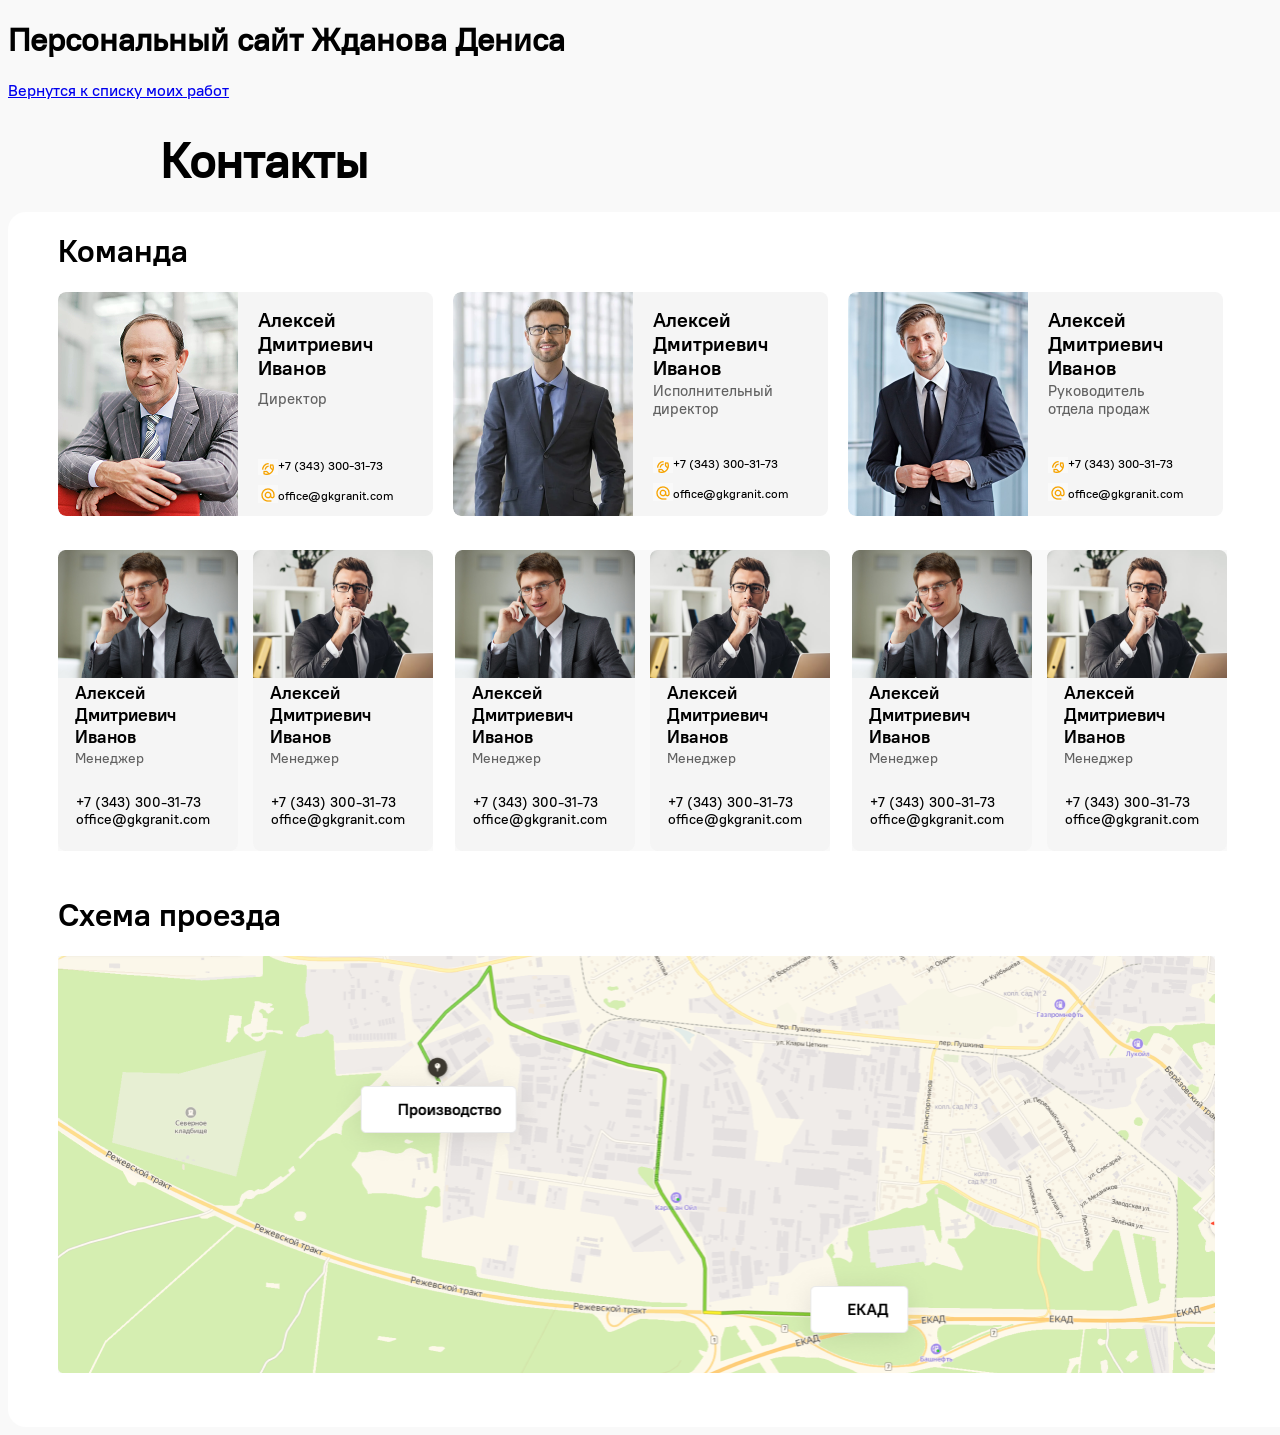
<file: pages/work/pr10/index.html>
<!DOCTYPE html>
<html lang="en">
<head>
    <meta charset="UTF-8">
    <title>Практическая работа №10 часть 2</title>
    <link rel="stylesheet" href="css/css.css">
</head>
<body>
    <header>
        <h1>Персональный сайт Жданова Дениса</h1>
        <a href="../work.html" class="work">Вернутся к списку моих работ</a>
    </header>
   <h1 class="h1">Контакты</h1>
    <main>
        <h1 class="HeaderH1">Команда</h1>
        <div class="HeadBlocks">
            <div class="HeaderBlock">
                <img class="photo" src="img/img001.png">
                <div class="Head1">
                    <span class="HeaderH2">Алексей Дмитриевич Иванов</h2>
                    <span class="HeaderTitle1">Директор</span>
                </div>
                <div class="HeadPhone1">
                    <img class="icon" src="img/icon1.png">
                    <span class="phone">+7 (343) 300-31-73</span>
                </div>        
                <div class="HeadEmail">
                    <img class="icon" src="img/icon2.png">
                    <span class="email">office@gkgranit.com</span>
                </div>
            </div>
            <div class="HeaderBlock">
                <img class="photo" src="img/img002.png">
                <div class="Head2">
                    <span class="HeaderH2">Алексей Дмитриевич Иванов</span>
                    <span class="HeaderTitle2">Исполнительный директор</span>
                </div>
                <div class="HeadPhone2">
                    <img class="icon" src="img/icon1.png">
                    <span class="phone">+7 (343) 300-31-73</span>
                </div>        
                <div class="HeadEmail">
                    <img class="icon" src="img/icon2.png">
                    <span class="email">office@gkgranit.com</span>
                </div>
            </div>
            <div class="HeaderBlock">
                <img class="photo" src="img/img003.png">        
                <div class="Head2">
                    <span class="HeaderH2">Алексей Дмитриевич Иванов</span>
                    <span class="HeaderTitle2">Руководитель отдела продаж</span>
                </div>
                <div class="HeadPhone2">
                    <img class="icon" src="img/icon1.png">
                    <span class="phone">+7 (343) 300-31-73</span>
                </div>        
                <div class="HeadEmail">
                    <img class="icon" src="img/icon2.png">
                    <span class="email">office@gkgranit.com</span>
                </div>
            </div>
        </div>
        <div class="BB">

            <div class="Block">
                <div class="bl1">
                    <img class="BlockImg" src="img/img005.png">
                    <div class="NameBlocks">
                        <span class="HHblocks1">Алексей Дмитриевич Иванов </span><br>
                        <span class="HHblocks2">Менеджер</span>
                    </div>
                    <div class="NumBlock">
                        <span class="BlockNum">+7 (343) 300-31-73</span> 
                        <span class="BlockNum">office@gkgranit.com</span>
                    </div>
                </div>
                <div class="bl2">
                    <img class="BlockImg" src="img/img004.png">
                    <div class="NameBlocks">
                        <span class="HHblocks1"> Алексей Дмитриевич Иванов </span><br>
                        <span class="HHblocks2">Менеджер</span>
                    </div>
                    <div class="NumBlock">
                        <span class="BlockNum">+7 (343) 300-31-73</span> 
                        <span class="BlockNum">office@gkgranit.com</span>
                    </div>
                </div>
            </div>
           
            <div class="Block">
                <div class="bl1">
                    <img class="BlockImg" src="img/img005.png">
                    <div class="NameBlocks">
                        <span class="HHblocks1">Алексей Дмитриевич Иванов </span><br>
                        <span class="HHblocks2">Менеджер</span>
                    </div>
                    <div class="NumBlock">
                        <span class="BlockNum">+7 (343) 300-31-73</span> 
                        <span class="BlockNum">office@gkgranit.com</span>
                    </div>
                </div>
                <div class="bl2">
                    <img class="BlockImg" src="img/img004.png">
                    <div class="NameBlocks">
                        <span class="HHblocks1"> Алексей Дмитриевич Иванов </span><br>
                        <span class="HHblocks2">Менеджер</span>
                    </div>
                    <div class="NumBlock">
                        <span class="BlockNum">+7 (343) 300-31-73</span> 
                        <span class="BlockNum">office@gkgranit.com</span>
                    </div>
                </div>
            </div>
                        <div class="Block">
                <div class="bl1">
                    <img class="BlockImg" src="img/img005.png">
                    <div class="NameBlocks">
                        <span class="HHblocks1">Алексей Дмитриевич Иванов </span><br>
                        <span class="HHblocks2">Менеджер</span>
                    </div>
                    <div class="NumBlock">
                        <span class="BlockNum">+7 (343) 300-31-73</span> 
                        <span class="BlockNum">office@gkgranit.com</span>
                    </div>
                </div>
                <div class="bl2">
                    <img class="BlockImg" src="img/img004.png">
                    <div class="NameBlocks">
                        <span class="HHblocks1"> Алексей Дмитриевич Иванов </span><br>
                        <span class="HHblocks2">Менеджер</span>
                    </div>
                    <div class="NumBlock">
                        <span class="BlockNum">+7 (343) 300-31-73</span> 
                        <span class="BlockNum">office@gkgranit.com</span>
                    </div>
                </div>
            </div>
        </div>

        <h1 class="HeaderH1">Схема проезда</h1>
        <img class="ImgMapp" src="img/map.png">
    <main>
</body>
</html>
</file>
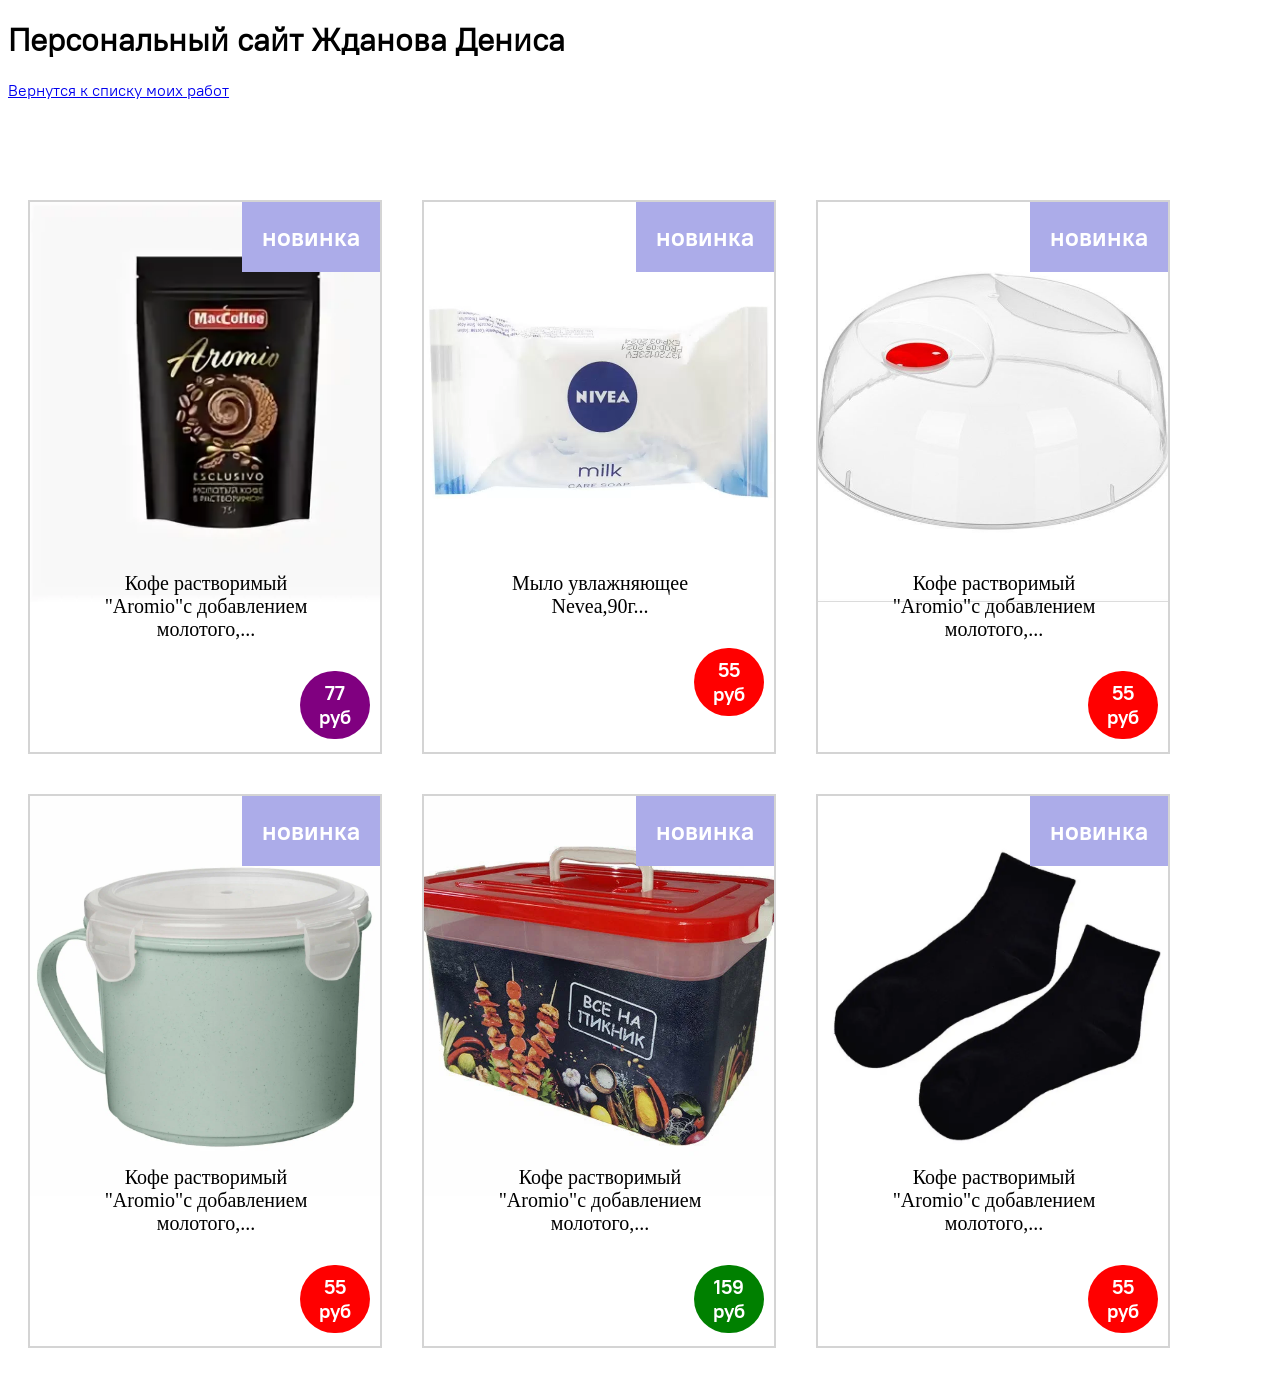
<file: pages/work/pr11/index.html>
<!DOCTYPE html>
<html lang="en">
<head>
    <meta charset="UTF-8">
    <meta name="viewport" content="width=device-width, initial-scale=1.0">
    <link rel="stylesheet" href="style.css">
    <title>Document</title>
</head>
<body>
    <header>
    <h1>Персональный сайт Жданова Дениса</h1>
    <a href="../work.html" class="work">Вернутся к списку моих работ</a>
    </header>
    <section>
        <article>
            <div class="img1"></div>
            <span class="novinka">новинка</span>
            <p class="name">Кофе растворимый "Aromio"с добавлением молотого,...</p>
            <div class="price1">77<br>руб</div>
        </article>
        <article>
            <div class="img2"></div>
            <span class="novinka">новинка</span>
            <p class="name">Мыло увлажняющее Nevea,90г...</p>
            <div class="price2">55<br>руб</div>
        </article>
        <article>
            <div class="img3"></div>
            <span class="novinka">новинка</span>
            <p class="name">Кофе растворимый "Aromio"с добавлением молотого,...</p>
            <div class="price2">55<br>руб</div>
        </article>
        <article>
            <div class="img4"></div>
            <span class="novinka">новинка</span>
            <p class="name">Кофе растворимый "Aromio"с добавлением молотого,...</p>
            <div class="price2">55<br>руб</div>
        </article>
        <article>
            <div class="img5"></div>
            <span class="novinka">новинка</span>
            <p class="name">Кофе растворимый "Aromio"с добавлением молотого,...</p>
            <div class="price3">159<br>руб</div>
        </article>
        <article>
            <div class="img6"></div>
            <span class="novinka">новинка</span>
            <p class="name">Кофе растворимый "Aromio"с добавлением молотого,...</p>
            <div class="price2">55<br>руб</div>
        </article>
    </section>
</body>
</html>
</file>
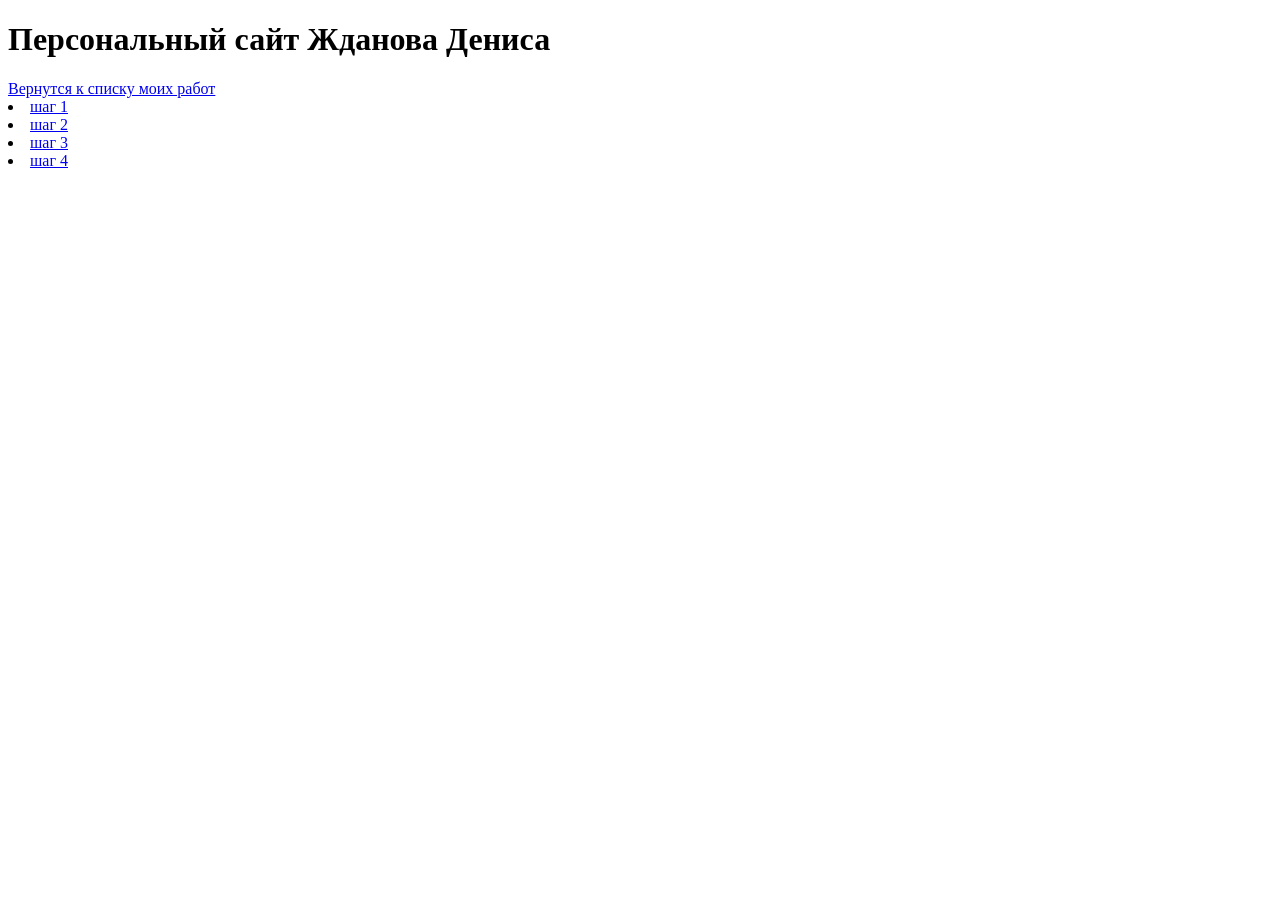
<file: pages/work/pr15/index.html>
<!DOCTYPE html>
<html lang="en">
<head>
    <meta charset="UTF-8">
    <meta name="viewport" content="width=device-width, initial-scale=1.0">
    <title>Практиечская работа №15</title>
</head>
<body>
    <h1>Персональный сайт Жданова Дениса</h1>
    <a href="../work.html" class="work">Вернутся к списку моих работ</a>
    <main>
        <li><a href="step1/index.html">шаг 1</a></li>
                <li><a href="step2/index.html">шаг 2</a></li>
                <li><a href="step3/index.html">шаг 3</a></li>
                <li><a href="step4/index.html">шаг 4</a></li>
    </main>
</body>
</html>
</file>
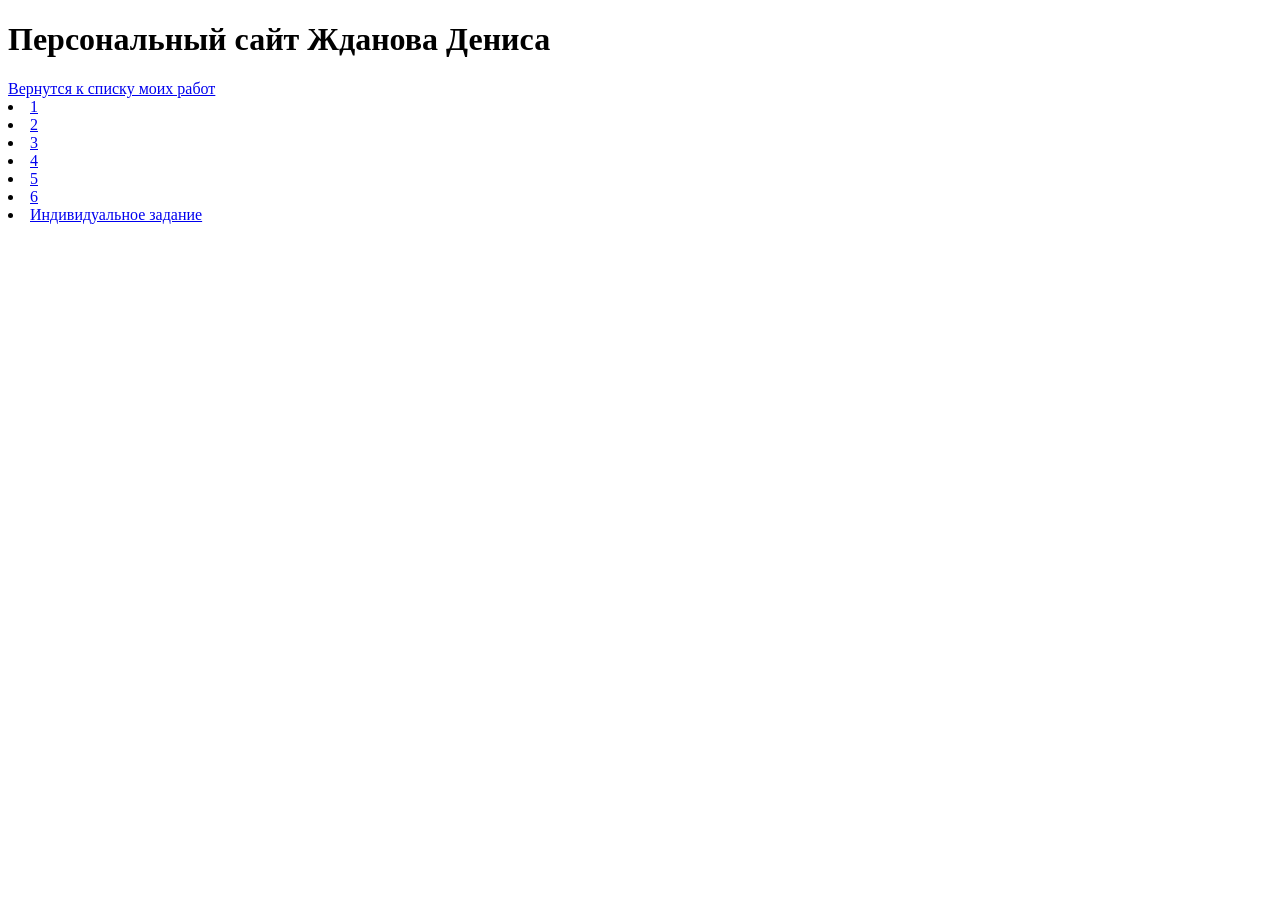
<file: pages/work/pr16/index.html>
<!DOCTYPE html>
<html lang="en">
<head>
    <meta charset="UTF-8">
    <meta name="viewport" content="width=device-width, initial-scale=1.0">
    <title>Практическая работа №16</title>
</head>
<body>
    <h1>Персональный сайт Жданова Дениса</h1>
    <a href="../work.html" class="work">Вернутся к списку моих работ</a>
    <main>
        <li><a href="1/television.html">1</a></li>
        <li><a href="2/pyramids.html">2</a></li>
        <li><a href="3/target.html">3</a></li>
        <li><a href="4/smile.html">4</a></li>
        <li><a href="5/arifmetika.html">5</a></li>
        <li><a href="6/ballon.html">6</a></li>
        <li><a href="ind/ind.html">Индивидуальное задание</a></li>
    </main>
</body>
</html>
</file>
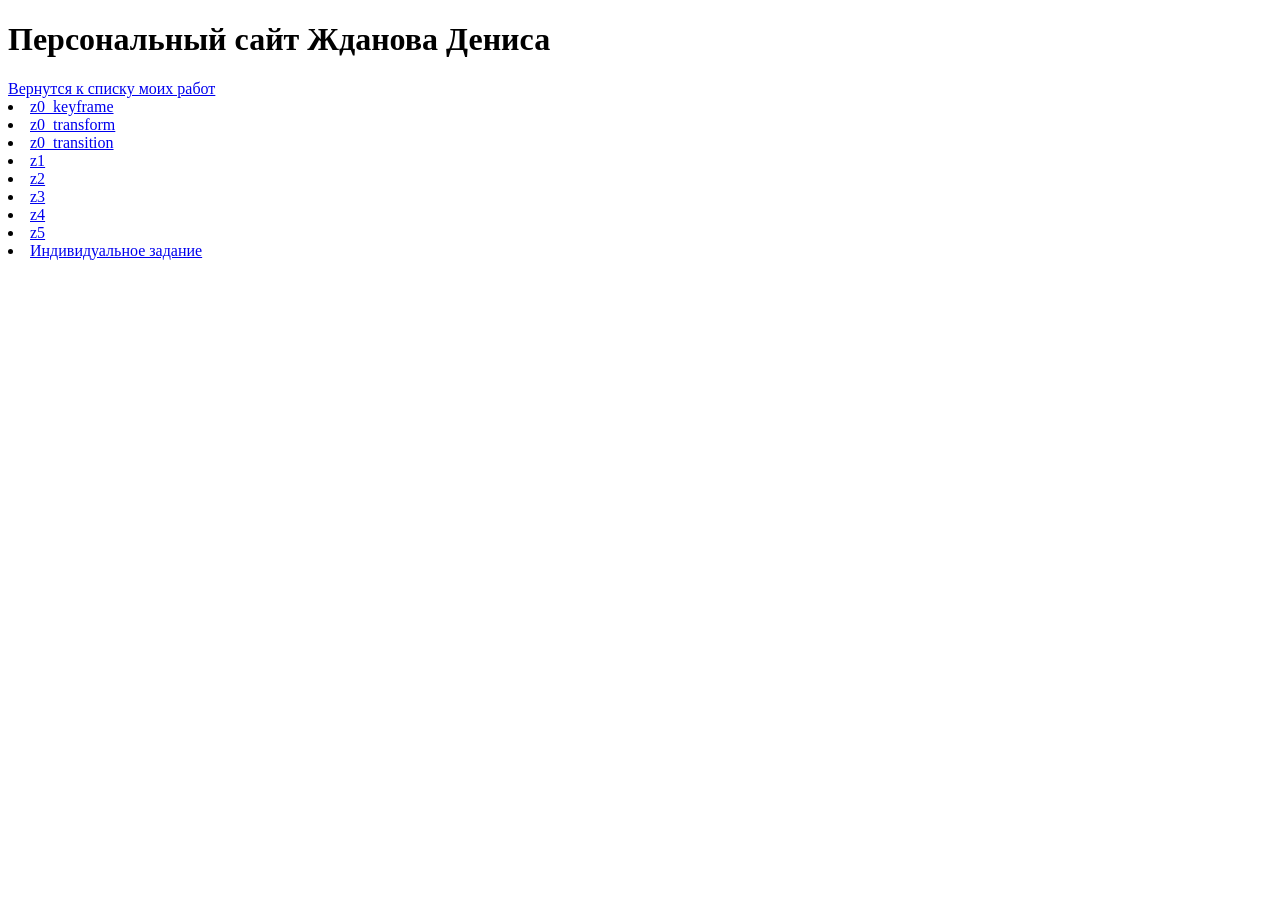
<file: pages/work/pr17/index.html>
<!DOCTYPE html>
<html lang="en">
<head>
    <meta charset="UTF-8">
    <meta name="viewport" content="width=device-width, initial-scale=1.0">
    <title>Практичекая работа 17</title>
</head>
<body>
    <h1>Персональный сайт Жданова Дениса</h1>
    <a href="../work.html" class="work">Вернутся к списку моих работ</a>
    <main>
        <li><a href="z0_keyframe/z0.html">z0_keyframe</a></li>
        <li><a href="z0_transform/z0.html">z0_transform</a></li>
        <li><a href="z0_transition/z0.html">z0_transition</a></li>
        <li><a href="z1/z1.html">z1</a></li>
        <li><a href="z2/z2.html">z2</a></li>
        <li><a href="z3/z3.html">z3</a></li>
        <li><a href="z4/z4.html">z4</a></li>
        <li><a href="z5/z5.html">z5</a></li>
        <li><a href="ind/ind.html">Индивидуальное задание</a></li>
    </main>
</body>
</html>
</file>
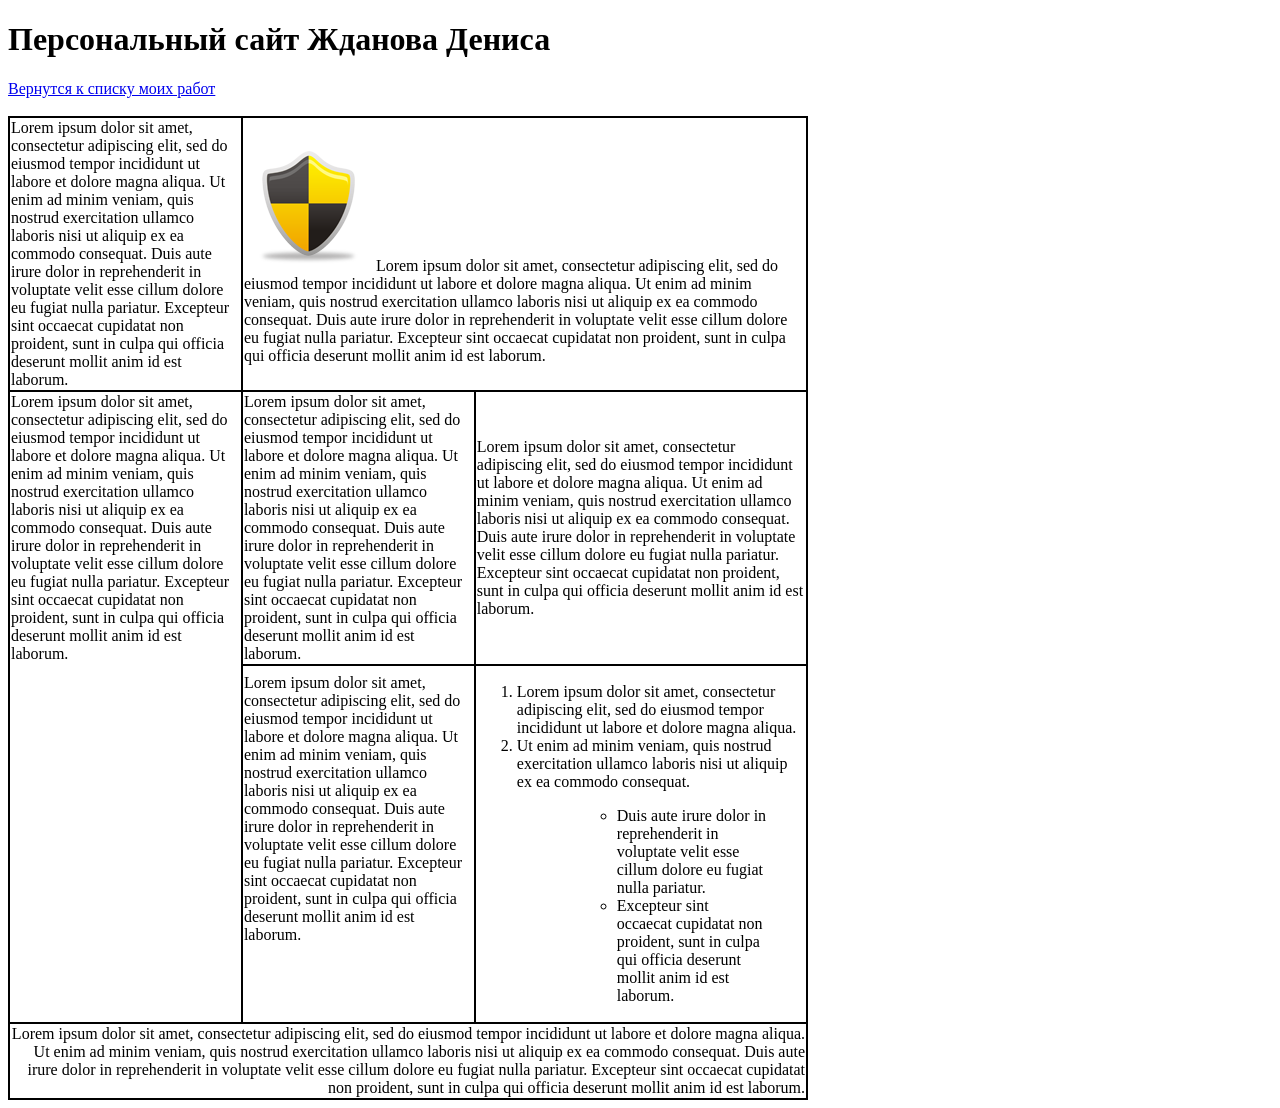
<file: pages/work/pr3/index.html>
<!DOCTYPE html>
<html lang="en">
<head>
    <meta charset="UTF-8">
    <title>Жданов: практическая работа №3</title>
    <link rel="stylesheet" href="styleeee/style.css">
</head>
<header>
  <h1 class="h1">Персональный сайт Жданова Дениса</h1>
  <a href="../work.html" class="work">Вернутся к списку моих работ</a><br><br>
</header>
<body>
    <!--Создание таблицы-->
    <table class="table1" >
        <!--Первая строка-->
        <tr>
                <td class="er1">Lorem ipsum dolor sit amet, consectetur adipiscing elit, sed do eiusmod tempor incididunt ut labore et dolore magna aliqua. Ut enim ad minim veniam, quis nostrud exercitation ullamco laboris nisi ut aliquip ex ea commodo consequat. Duis aute irure dolor in reprehenderit in voluptate velit esse cillum dolore eu fugiat nulla pariatur. Excepteur sint occaecat cupidatat non proident, sunt in culpa qui officia deserunt mollit anim id est laborum.</td>
                <td class="er1" colspan="2">
                    <img src="img/security.png">
                Lorem ipsum dolor sit amet, consectetur adipiscing elit, sed do eiusmod tempor incididunt ut labore et dolore magna aliqua. Ut enim ad minim veniam, quis nostrud exercitation ullamco laboris nisi ut aliquip ex ea commodo consequat. Duis aute irure dolor in reprehenderit in voluptate velit esse cillum dolore eu fugiat nulla pariatur. Excepteur sint occaecat cupidatat non proident, sunt in culpa qui officia deserunt mollit anim id est laborum.
                </td>
        </tr>
        <!--вторая строка-->
        <tr>
            <td rowspan="1">Lorem ipsum dolor sit amet, consectetur adipiscing elit, sed do eiusmod tempor incididunt ut labore et dolore magna aliqua. Ut enim ad minim veniam, quis nostrud exercitation ullamco laboris nisi ut aliquip ex ea commodo consequat. Duis aute irure dolor in reprehenderit in voluptate velit esse cillum dolore eu fugiat nulla pariatur. Excepteur sint occaecat cupidatat non proident, sunt in culpa qui officia deserunt mollit anim id est laborum.</td>

            <td class="er1">Lorem ipsum dolor sit amet, consectetur adipiscing elit, sed do eiusmod tempor incididunt ut labore et dolore magna aliqua. Ut enim ad minim veniam, quis nostrud exercitation ullamco laboris nisi ut aliquip ex ea commodo consequat. Duis aute irure dolor in reprehenderit in voluptate velit esse cillum dolore eu fugiat nulla pariatur. Excepteur sint occaecat cupidatat non proident, sunt in culpa qui officia deserunt mollit anim id est laborum.</td>

            <td class="er1">Lorem ipsum dolor sit amet, consectetur adipiscing elit, sed do eiusmod tempor incididunt ut labore et dolore magna aliqua. Ut enim ad minim veniam, quis nostrud exercitation ullamco laboris nisi ut aliquip ex ea commodo consequat. Duis aute irure dolor in reprehenderit in voluptate velit esse cillum dolore eu fugiat nulla pariatur. Excepteur sint occaecat cupidatat non proident, sunt in culpa qui officia deserunt mollit anim id est laborum.</td>
        </tr>
        <!--третья строка-->
        <tr>
            <td ></td>
            <td class="er3">Lorem ipsum dolor sit amet, consectetur adipiscing elit, sed do eiusmod tempor incididunt ut labore et dolore magna aliqua. Ut enim ad minim veniam, quis nostrud exercitation ullamco laboris nisi ut aliquip ex ea commodo consequat. Duis aute irure dolor in reprehenderit in voluptate velit esse cillum dolore eu fugiat nulla pariatur. Excepteur sint occaecat cupidatat non proident, sunt in culpa qui officia deserunt mollit anim id est laborum.</td>
            <td class="er1">
                <ol>
                    <li>
                        Lorem ipsum dolor sit amet, consectetur adipiscing elit, sed do eiusmod tempor incididunt ut labore et dolore magna aliqua.
                    </li>
                    <li>
                        Ut enim ad minim veniam, quis nostrud exercitation ullamco laboris nisi ut aliquip ex ea commodo consequat. 
                    </li>
                </ol>
                <ul class="ulp">
                    <li class="li12">Duis aute irure dolor in reprehenderit in voluptate velit esse cillum dolore eu fugiat nulla pariatur.</li>
                    <li class="li12">Excepteur sint occaecat cupidatat non proident, sunt in culpa qui officia deserunt mollit anim id est laborum.</li>
                </ul>
            </td>
        </tr>
        <!--Четвертая строка-->
        <tr>
            <td class="er2" colspan="3">Lorem ipsum dolor sit amet, consectetur adipiscing elit, sed do eiusmod tempor incididunt ut labore et dolore magna aliqua. Ut enim ad minim veniam, quis nostrud exercitation ullamco laboris nisi ut aliquip ex ea commodo consequat. Duis aute irure dolor in reprehenderit in voluptate velit esse cillum dolore eu fugiat nulla pariatur. Excepteur sint occaecat cupidatat non proident, sunt in culpa qui officia deserunt mollit anim id est laborum.</td>
        </tr>
    </table>
</body>
</html>
</file>
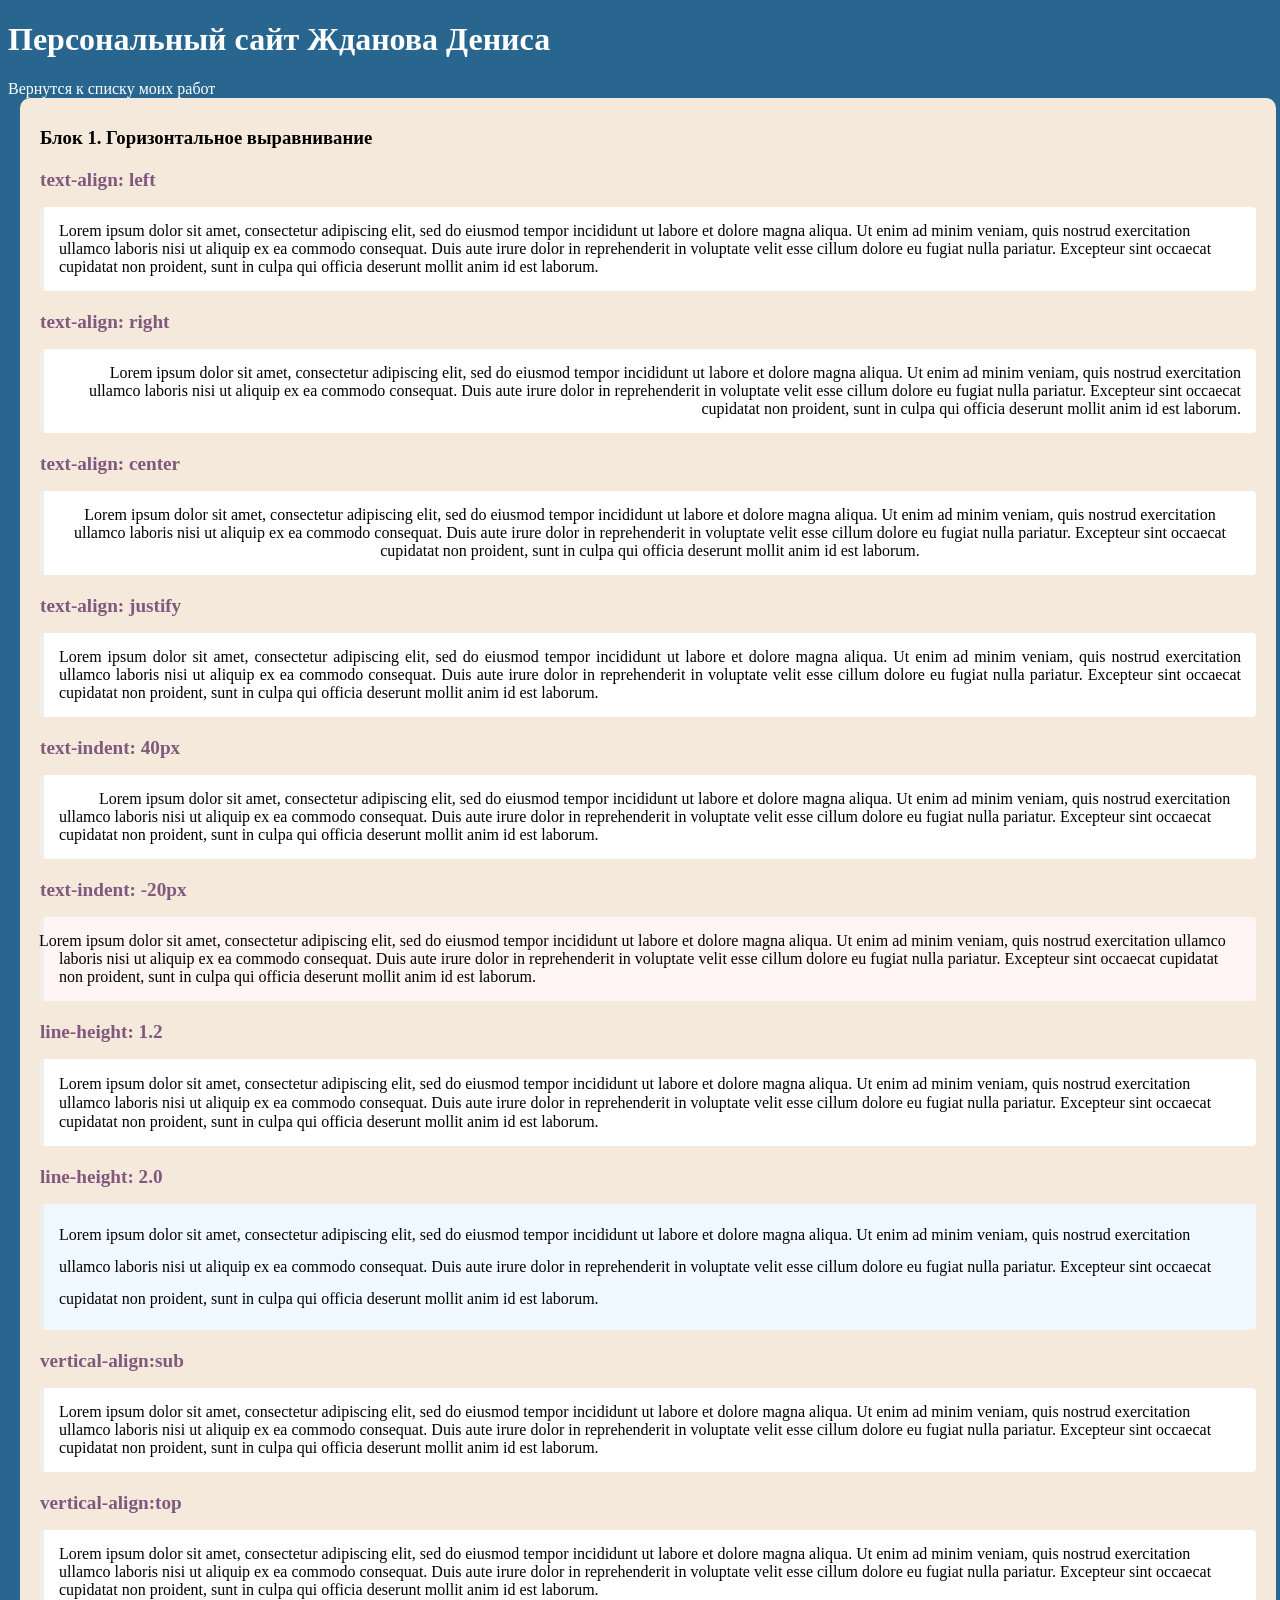
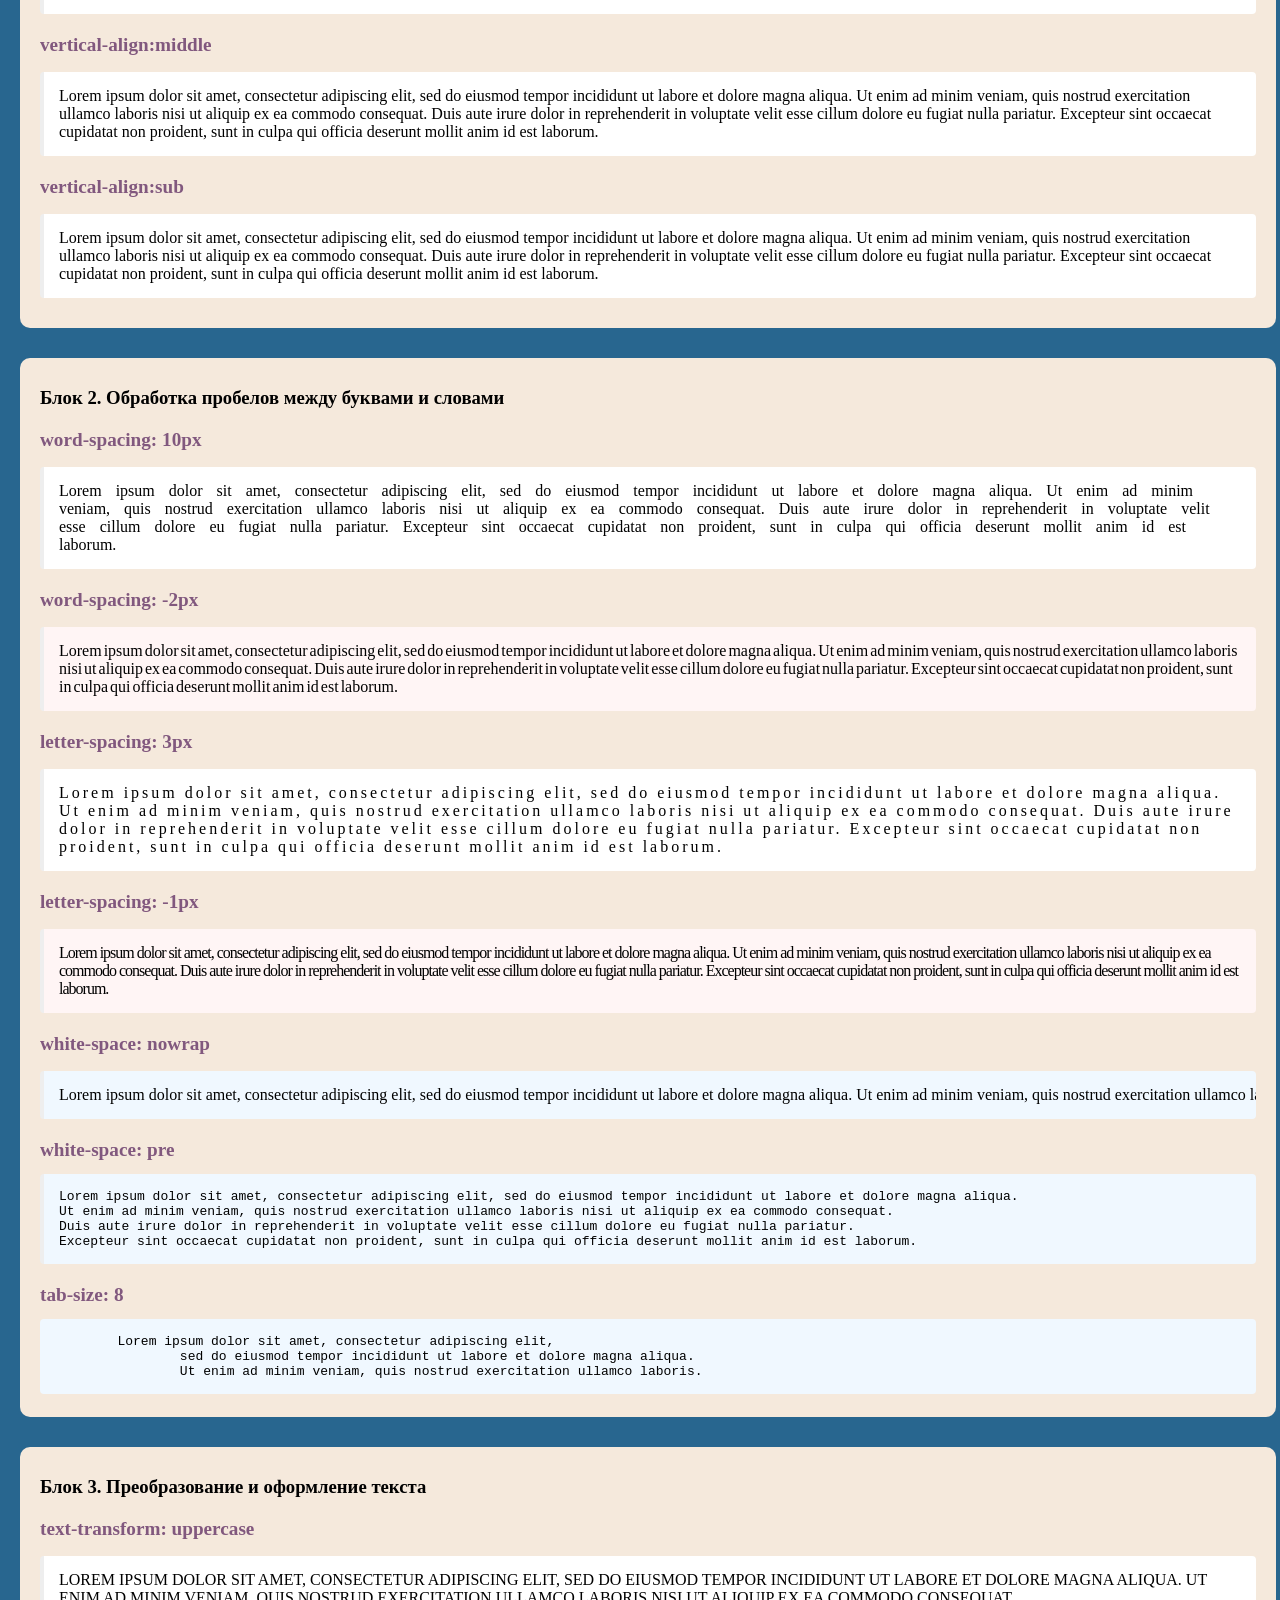
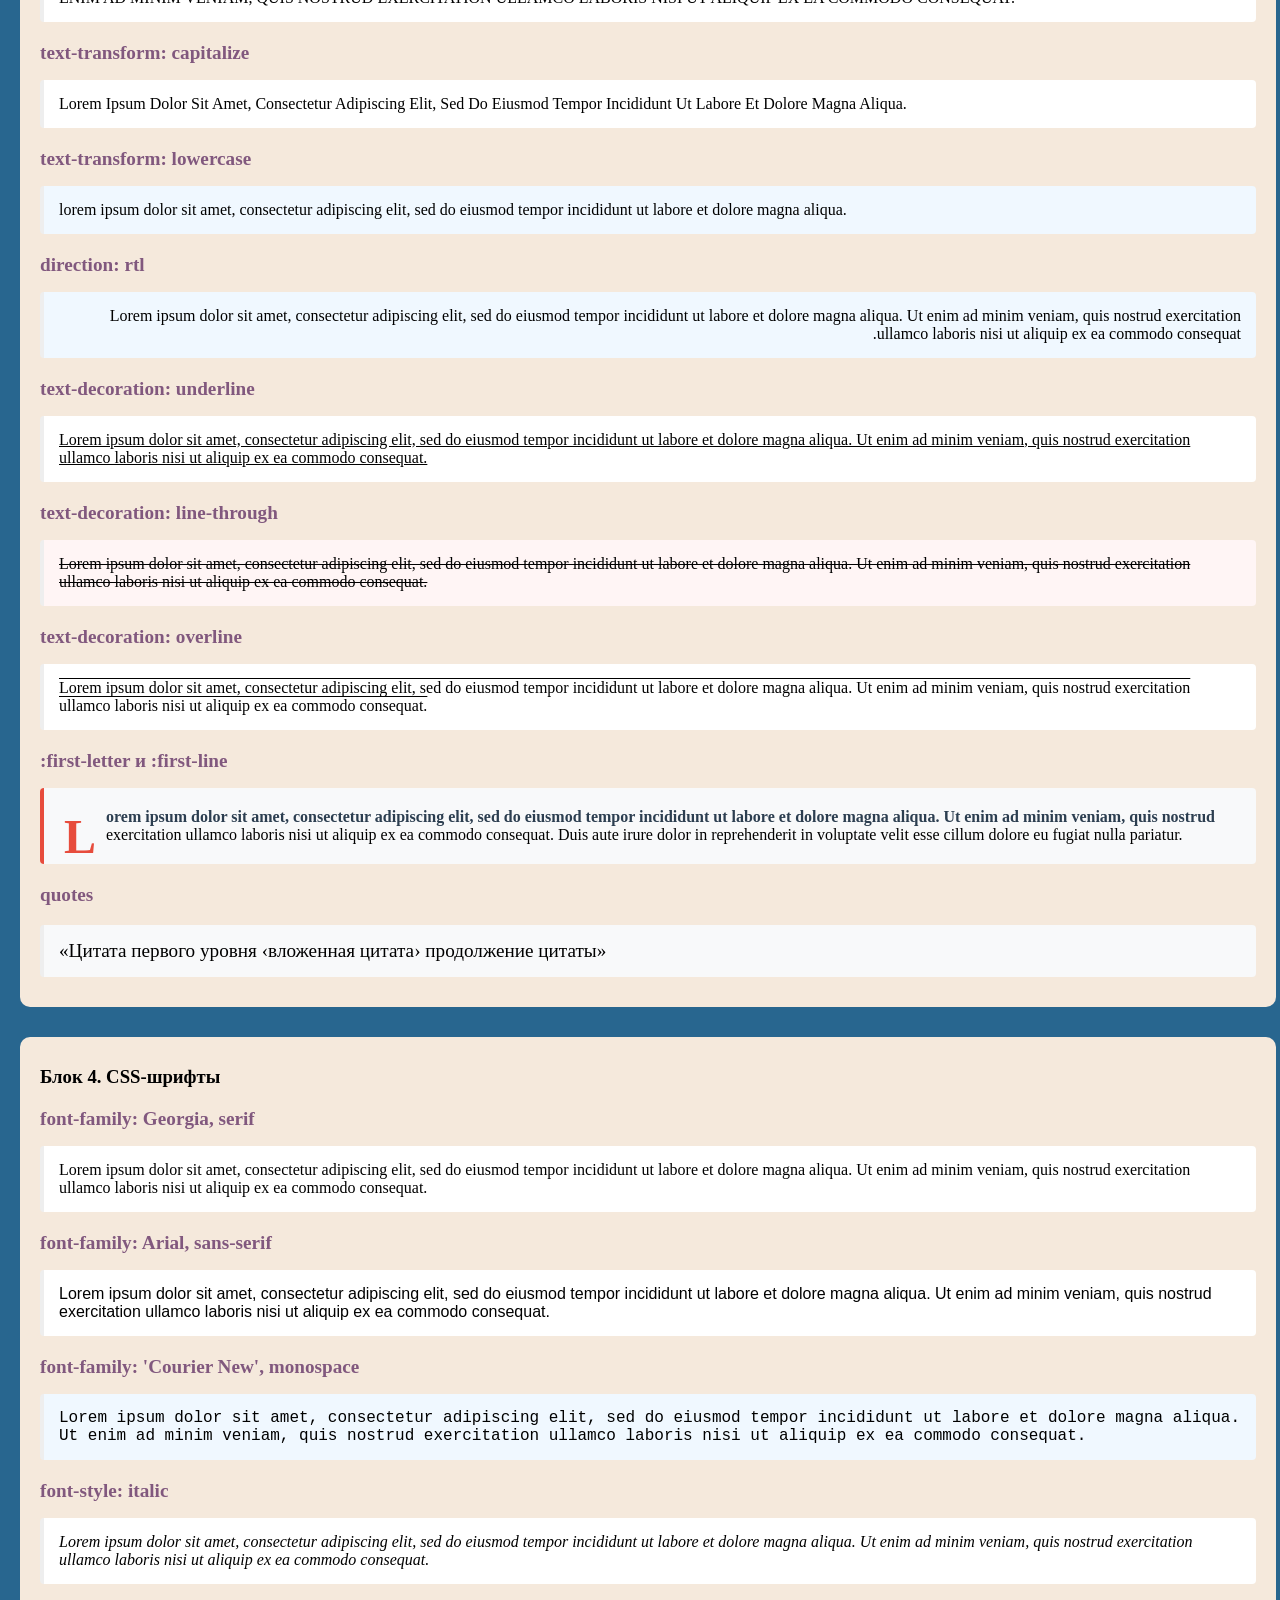
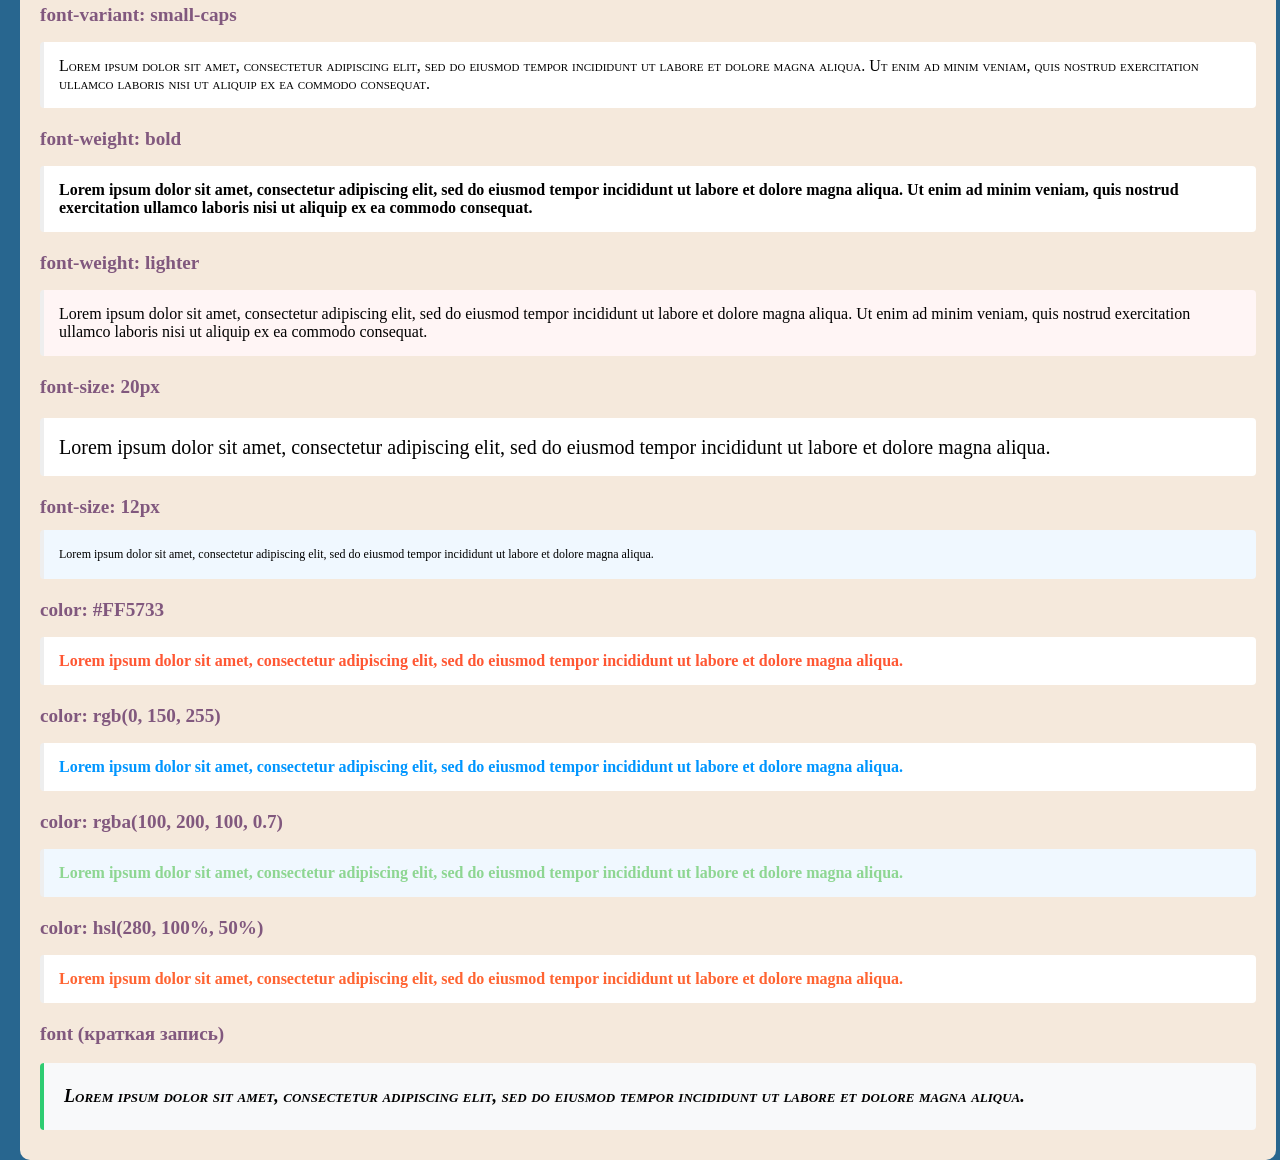
<file: pages/work/pr7/index.html>
<!DOCTYPE html>
<html lang="en">
<head>
    <meta charset="UTF-8">
    <title>Практическая работ№7</title>
    <link rel="stylesheet" href="stylle/stylle.css">
</head>
<body>
    <header>
        <h1>Персональный сайт Жданова Дениса</h1>
        <a href="../work.html" class="work">Вернутся к списку моих работ</a>
    </header>

        <div class="block">
            <h3>Блок 1. Горизонтальное выравнивание</h3>
            <h4 class="property-title">text-align: left</h4>
            <p class="text-align-left">Lorem ipsum dolor sit amet, consectetur adipiscing elit, sed do eiusmod tempor incididunt ut labore et dolore magna aliqua. Ut enim ad minim veniam, quis nostrud exercitation ullamco laboris nisi ut aliquip ex ea commodo consequat. Duis aute irure dolor in reprehenderit in voluptate velit esse cillum dolore eu fugiat nulla pariatur. Excepteur sint occaecat cupidatat non proident, sunt in culpa qui officia deserunt mollit anim id est laborum.</p>

            <h4 class="property-title">text-align: right</h4>
            <p class="text-align-right">Lorem ipsum dolor sit amet, consectetur adipiscing elit, sed do eiusmod tempor incididunt ut labore et dolore magna aliqua. Ut enim ad minim veniam, quis nostrud exercitation ullamco laboris nisi ut aliquip ex ea commodo consequat. Duis aute irure dolor in reprehenderit in voluptate velit esse cillum dolore eu fugiat nulla pariatur. Excepteur sint occaecat cupidatat non proident, sunt in culpa qui officia deserunt mollit anim id est laborum.</p>

            <h4 class="property-title">text-align: center</h4>
            <p class="text-align-center">Lorem ipsum dolor sit amet, consectetur adipiscing elit, sed do eiusmod tempor incididunt ut labore et dolore magna aliqua. Ut enim ad minim veniam, quis nostrud exercitation ullamco laboris nisi ut aliquip ex ea commodo consequat. Duis aute irure dolor in reprehenderit in voluptate velit esse cillum dolore eu fugiat nulla pariatur. Excepteur sint occaecat cupidatat non proident, sunt in culpa qui officia deserunt mollit anim id est laborum.</p>

            <h4 class="property-title">text-align: justify</h4>
            <p class="text-align-justify">Lorem ipsum dolor sit amet, consectetur adipiscing elit, sed do eiusmod tempor incididunt ut labore et dolore magna aliqua. Ut enim ad minim veniam, quis nostrud exercitation ullamco laboris nisi ut aliquip ex ea commodo consequat. Duis aute irure dolor in reprehenderit in voluptate velit esse cillum dolore eu fugiat nulla pariatur. Excepteur sint occaecat cupidatat non proident, sunt in culpa qui officia deserunt mollit anim id est laborum.</p>

            <h4 class="property-title">text-indent: 40px</h4>
            <p class="text-indent-positive">Lorem ipsum dolor sit amet, consectetur adipiscing elit, sed do eiusmod tempor incididunt ut labore et dolore magna aliqua. Ut enim ad minim veniam, quis nostrud exercitation ullamco laboris nisi ut aliquip ex ea commodo consequat. Duis aute irure dolor in reprehenderit in voluptate velit esse cillum dolore eu fugiat nulla pariatur. Excepteur sint occaecat cupidatat non proident, sunt in culpa qui officia deserunt mollit anim id est laborum.</p>

            <h4 class="property-title">text-indent: -20px</h4>
            <p class="text-indent-negative">Lorem ipsum dolor sit amet, consectetur adipiscing elit, sed do eiusmod tempor incididunt ut labore et dolore magna aliqua. Ut enim ad minim veniam, quis nostrud exercitation ullamco laboris nisi ut aliquip ex ea commodo consequat. Duis aute irure dolor in reprehenderit in voluptate velit esse cillum dolore eu fugiat nulla pariatur. Excepteur sint occaecat cupidatat non proident, sunt in culpa qui officia deserunt mollit anim id est laborum.</p>

            <h4 class="property-title">line-height: 1.2</h4>
            <p class="line-height-small">Lorem ipsum dolor sit amet, consectetur adipiscing elit, sed do eiusmod tempor incididunt ut labore et dolore magna aliqua. Ut enim ad minim veniam, quis nostrud exercitation ullamco laboris nisi ut aliquip ex ea commodo consequat. Duis aute irure dolor in reprehenderit in voluptate velit esse cillum dolore eu fugiat nulla pariatur. Excepteur sint occaecat cupidatat non proident, sunt in culpa qui officia deserunt mollit anim id est laborum.</p>

            <h4 class="property-title">line-height: 2.0</h4>
            <p class="line-height-large">Lorem ipsum dolor sit amet, consectetur adipiscing elit, sed do eiusmod tempor incididunt ut labore et dolore magna aliqua. Ut enim ad minim veniam, quis nostrud exercitation ullamco laboris nisi ut aliquip ex ea commodo consequat. Duis aute irure dolor in reprehenderit in voluptate velit esse cillum dolore eu fugiat nulla pariatur. Excepteur sint occaecat cupidatat non proident, sunt in culpa qui officia deserunt mollit anim id est laborum.</p>
        
            <h4 class="property-title">vertical-align:sub</h4>
            <p class="vertical-align-sub">Lorem ipsum dolor sit amet, consectetur adipiscing elit, sed do eiusmod tempor incididunt ut labore et dolore magna aliqua. Ut enim ad minim veniam, quis nostrud exercitation ullamco laboris nisi ut aliquip ex ea commodo consequat. Duis aute irure dolor in reprehenderit in voluptate velit esse cillum dolore eu fugiat nulla pariatur. Excepteur sint occaecat cupidatat non proident, sunt in culpa qui officia deserunt mollit anim id est laborum.</p>

            <h4 class="property-title">vertical-align:top</h4>
            <p class="vertical-align-top">Lorem ipsum dolor sit amet, consectetur adipiscing elit, sed do eiusmod tempor incididunt ut labore et dolore magna aliqua. Ut enim ad minim veniam, quis nostrud exercitation ullamco laboris nisi ut aliquip ex ea commodo consequat. Duis aute irure dolor in reprehenderit in voluptate velit esse cillum dolore eu fugiat nulla pariatur. Excepteur sint occaecat cupidatat non proident, sunt in culpa qui officia deserunt mollit anim id est laborum.</p>

            <h4 class="property-title">vertical-align:middle</h4>
            <p class="vertical-align-middle">Lorem ipsum dolor sit amet, consectetur adipiscing elit, sed do eiusmod tempor incididunt ut labore et dolore magna aliqua. Ut enim ad minim veniam, quis nostrud exercitation ullamco laboris nisi ut aliquip ex ea commodo consequat. Duis aute irure dolor in reprehenderit in voluptate velit esse cillum dolore eu fugiat nulla pariatur. Excepteur sint occaecat cupidatat non proident, sunt in culpa qui officia deserunt mollit anim id est laborum.</p>

            <h4 class="property-title">vertical-align:sub</h4>
            <p class="vertical-align-text-bottom">Lorem ipsum dolor sit amet, consectetur adipiscing elit, sed do eiusmod tempor incididunt ut labore et dolore magna aliqua. Ut enim ad minim veniam, quis nostrud exercitation ullamco laboris nisi ut aliquip ex ea commodo consequat. Duis aute irure dolor in reprehenderit in voluptate velit esse cillum dolore eu fugiat nulla pariatur. Excepteur sint occaecat cupidatat non proident, sunt in culpa qui officia deserunt mollit anim id est laborum.</p>
        </div>
        <!-- Блок 2: CSS-текст (часть 2) -->
        <div class="block">
            <h3>Блок 2. Обработка пробелов между буквами и словами</h3>
            <h4 class="property-title">word-spacing: 10px</h4>
            <p class="word-spacing-positive">Lorem ipsum dolor sit amet, consectetur adipiscing elit, sed do eiusmod tempor incididunt ut labore et dolore magna aliqua. Ut enim ad minim veniam, quis nostrud exercitation ullamco laboris nisi ut aliquip ex ea commodo consequat. Duis aute irure dolor in reprehenderit in voluptate velit esse cillum dolore eu fugiat nulla pariatur. Excepteur sint occaecat cupidatat non proident, sunt in culpa qui officia deserunt mollit anim id est laborum.</p>

            <h4 class="property-title">word-spacing: -2px</h4>
            <p class="word-spacing-negative">Lorem ipsum dolor sit amet, consectetur adipiscing elit, sed do eiusmod tempor incididunt ut labore et dolore magna aliqua. Ut enim ad minim veniam, quis nostrud exercitation ullamco laboris nisi ut aliquip ex ea commodo consequat. Duis aute irure dolor in reprehenderit in voluptate velit esse cillum dolore eu fugiat nulla pariatur. Excepteur sint occaecat cupidatat non proident, sunt in culpa qui officia deserunt mollit anim id est laborum.</p>

            <h4 class="property-title">letter-spacing: 3px</h4>
            <p class="letter-spacing-positive">Lorem ipsum dolor sit amet, consectetur adipiscing elit, sed do eiusmod tempor incididunt ut labore et dolore magna aliqua. Ut enim ad minim veniam, quis nostrud exercitation ullamco laboris nisi ut aliquip ex ea commodo consequat. Duis aute irure dolor in reprehenderit in voluptate velit esse cillum dolore eu fugiat nulla pariatur. Excepteur sint occaecat cupidatat non proident, sunt in culpa qui officia deserunt mollit anim id est laborum.</p>

            <h4 class="property-title">letter-spacing: -1px</h4>
            <p class="letter-spacing-negative">Lorem ipsum dolor sit amet, consectetur adipiscing elit, sed do eiusmod tempor incididunt ut labore et dolore magna aliqua. Ut enim ad minim veniam, quis nostrud exercitation ullamco laboris nisi ut aliquip ex ea commodo consequat. Duis aute irure dolor in reprehenderit in voluptate velit esse cillum dolore eu fugiat nulla pariatur. Excepteur sint occaecat cupidatat non proident, sunt in culpa qui officia deserunt mollit anim id est laborum.</p>

            <h4 class="property-title">white-space: nowrap</h4>
            <p class="white-space-nowrap">Lorem ipsum dolor sit amet, consectetur adipiscing elit, sed do eiusmod tempor incididunt ut labore et dolore magna aliqua. Ut enim ad minim veniam, quis nostrud exercitation ullamco laboris nisi ut aliquip ex ea commodo consequat. Duis aute irure dolor in reprehenderit in voluptate velit esse cillum dolore eu fugiat nulla pariatur. Excepteur sint occaecat cupidatat non proident, sunt in culpa qui officia deserunt mollit anim id est laborum.</p>

            <h4 class="property-title">white-space: pre</h4>
            <p class="white-space-pre">Lorem ipsum dolor sit amet, consectetur adipiscing elit, sed do eiusmod tempor incididunt ut labore et dolore magna aliqua. 
Ut enim ad minim veniam, quis nostrud exercitation ullamco laboris nisi ut aliquip ex ea commodo consequat. 
Duis aute irure dolor in reprehenderit in voluptate velit esse cillum dolore eu fugiat nulla pariatur. 
Excepteur sint occaecat cupidatat non proident, sunt in culpa qui officia deserunt mollit anim id est laborum.</p>

            <h4 class="property-title">tab-size: 8</h4>
            <pre id="tab-size-example">	Lorem ipsum dolor sit amet, consectetur adipiscing elit,
		sed do eiusmod tempor incididunt ut labore et dolore magna aliqua.
		Ut enim ad minim veniam, quis nostrud exercitation ullamco laboris.</pre>
        </div>

        <!-- Блок 3: CSS-текст (часть 3) -->
        <div class="block">
            <h3>Блок 3. Преобразование и оформление текста</h3>
            <h4 class="property-title">text-transform: uppercase</h4>
            <p class="text-transform-uppercase">Lorem ipsum dolor sit amet, consectetur adipiscing elit, sed do eiusmod tempor incididunt ut labore et dolore magna aliqua. Ut enim ad minim veniam, quis nostrud exercitation ullamco laboris nisi ut aliquip ex ea commodo consequat.</p>

            <h4 class="property-title">text-transform: capitalize</h4>
            <p class="text-transform-capitalize">lorem ipsum dolor sit amet, consectetur adipiscing elit, sed do eiusmod tempor incididunt ut labore et dolore magna aliqua.</p>

            <h4 class="property-title">text-transform: lowercase</h4>
            <p class="text-transform-lowercase">LOREM IPSUM DOLOR SIT AMET, CONSECTETUR ADIPISCING ELIT, SED DO EIUSMOD TEMPOR INCIDIDUNT UT LABORE ET DOLORE MAGNA ALIQUA.</p>

            <h4 class="property-title">direction: rtl</h4>
            <p class="direction-rtl">Lorem ipsum dolor sit amet, consectetur adipiscing elit, sed do eiusmod tempor incididunt ut labore et dolore magna aliqua. Ut enim ad minim veniam, quis nostrud exercitation ullamco laboris nisi ut aliquip ex ea commodo consequat.</p>

            <h4 class="property-title">text-decoration: underline</h4>
            <p class="text-decoration-underline">Lorem ipsum dolor sit amet, consectetur adipiscing elit, sed do eiusmod tempor incididunt ut labore et dolore magna aliqua. Ut enim ad minim veniam, quis nostrud exercitation ullamco laboris nisi ut aliquip ex ea commodo consequat.</p>

            <h4 class="property-title">text-decoration: line-through</h4>
            <p class="text-decoration-line-through">Lorem ipsum dolor sit amet, consectetur adipiscing elit, sed do eiusmod tempor incididunt ut labore et dolore magna aliqua. Ut enim ad minim veniam, quis nostrud exercitation ullamco laboris nisi ut aliquip ex ea commodo consequat.</p>

            <h4 class="property-title">text-decoration: overline</h4>
            <p class="text-decoration-overline">Lorem ipsum dolor sit amet, consectetur adipiscing elit, sed do eiusmod tempor incididunt ut labore et dolore magna aliqua. Ut enim ad minim veniam, quis nostrud exercitation ullamco laboris nisi ut aliquip ex ea commodo consequat.</p>

            <h4 class="property-title">:first-letter и :first-line</h4>
            <p id="first-letter-example">Lorem ipsum dolor sit amet, consectetur adipiscing elit, sed do eiusmod tempor incididunt ut labore et dolore magna aliqua. Ut enim ad minim veniam, quis nostrud exercitation ullamco laboris nisi ut aliquip ex ea commodo consequat. Duis aute irure dolor in reprehenderit in voluptate velit esse cillum dolore eu fugiat nulla pariatur.</p>

            <h4 class="property-title">quotes</h4>
            <p id="quotes-example"><q>Цитата первого уровня <q>вложенная цитата</q> продолжение цитаты</q></p>
        </div>

        <!-- Блок 4: CSS-шрифты -->
        <div class="block">
            <h3>Блок 4. CSS-шрифты</h3>
            <h4 class="property-title">font-family: Georgia, serif</h4>
            <p class="font-family-serif">Lorem ipsum dolor sit amet, consectetur adipiscing elit, sed do eiusmod tempor incididunt ut labore et dolore magna aliqua. Ut enim ad minim veniam, quis nostrud exercitation ullamco laboris nisi ut aliquip ex ea commodo consequat.</p>

            <h4 class="property-title">font-family: Arial, sans-serif</h4>
            <p class="font-family-sans">Lorem ipsum dolor sit amet, consectetur adipiscing elit, sed do eiusmod tempor incididunt ut labore et dolore magna aliqua. Ut enim ad minim veniam, quis nostrud exercitation ullamco laboris nisi ut aliquip ex ea commodo consequat.</p>

            <h4 class="property-title">font-family: 'Courier New', monospace</h4>
            <p class="font-family-mono">Lorem ipsum dolor sit amet, consectetur adipiscing elit, sed do eiusmod tempor incididunt ut labore et dolore magna aliqua. Ut enim ad minim veniam, quis nostrud exercitation ullamco laboris nisi ut aliquip ex ea commodo consequat.</p>

            <h4 class="property-title">font-style: italic</h4>
            <p class="font-style-italic">Lorem ipsum dolor sit amet, consectetur adipiscing elit, sed do eiusmod tempor incididunt ut labore et dolore magna aliqua. Ut enim ad minim veniam, quis nostrud exercitation ullamco laboris nisi ut aliquip ex ea commodo consequat.</p>

            <h4 class="property-title">font-variant: small-caps</h4>
            <p class="font-variant-smallcaps">Lorem ipsum dolor sit amet, consectetur adipiscing elit, sed do eiusmod tempor incididunt ut labore et dolore magna aliqua. Ut enim ad minim veniam, quis nostrud exercitation ullamco laboris nisi ut aliquip ex ea commodo consequat.</p>

            <h4 class="property-title">font-weight: bold</h4>
            <p class="font-weight-bold">Lorem ipsum dolor sit amet, consectetur adipiscing elit, sed do eiusmod tempor incididunt ut labore et dolore magna aliqua. Ut enim ad minim veniam, quis nostrud exercitation ullamco laboris nisi ut aliquip ex ea commodo consequat.</p>

            <h4 class="property-title">font-weight: lighter</h4>
            <p class="font-weight-lighter">Lorem ipsum dolor sit amet, consectetur adipiscing elit, sed do eiusmod tempor incididunt ut labore et dolore magna aliqua. Ut enim ad minim veniam, quis nostrud exercitation ullamco laboris nisi ut aliquip ex ea commodo consequat.</p>

            <h4 class="property-title">font-size: 20px</h4>
            <p class="font-size-large">Lorem ipsum dolor sit amet, consectetur adipiscing elit, sed do eiusmod tempor incididunt ut labore et dolore magna aliqua.</p>

            <h4 class="property-title">font-size: 12px</h4>
            <p class="font-size-small">Lorem ipsum dolor sit amet, consectetur adipiscing elit, sed do eiusmod tempor incididunt ut labore et dolore magna aliqua.</p>

            <h4 class="property-title">color: #FF5733</h4>
            <p class="color-hex">Lorem ipsum dolor sit amet, consectetur adipiscing elit, sed do eiusmod tempor incididunt ut labore et dolore magna aliqua.</p>

            <h4 class="property-title">color: rgb(0, 150, 255)</h4>
            <p class="color-rgb">Lorem ipsum dolor sit amet, consectetur adipiscing elit, sed do eiusmod tempor incididunt ut labore et dolore magna aliqua.</p>

            <h4 class="property-title">color: rgba(100, 200, 100, 0.7)</h4>
            <p class="color-rgba">Lorem ipsum dolor sit amet, consectetur adipiscing elit, sed do eiusmod tempor incididunt ut labore et dolore magna aliqua.</p>

            <h4 class="property-title">color: hsl(280, 100%, 50%)</h4>
            <p class="color-hsl">Lorem ipsum dolor sit amet, consectetur adipiscing elit, sed do eiusmod tempor incididunt ut labore et dolore magna aliqua.</p>

            <h4 class="property-title">font (краткая запись)</h4>
            <p id="font-short">Lorem ipsum dolor sit amet, consectetur adipiscing elit, sed do eiusmod tempor incididunt ut labore et dolore magna aliqua.</p>
        </div>

</body>
</file>
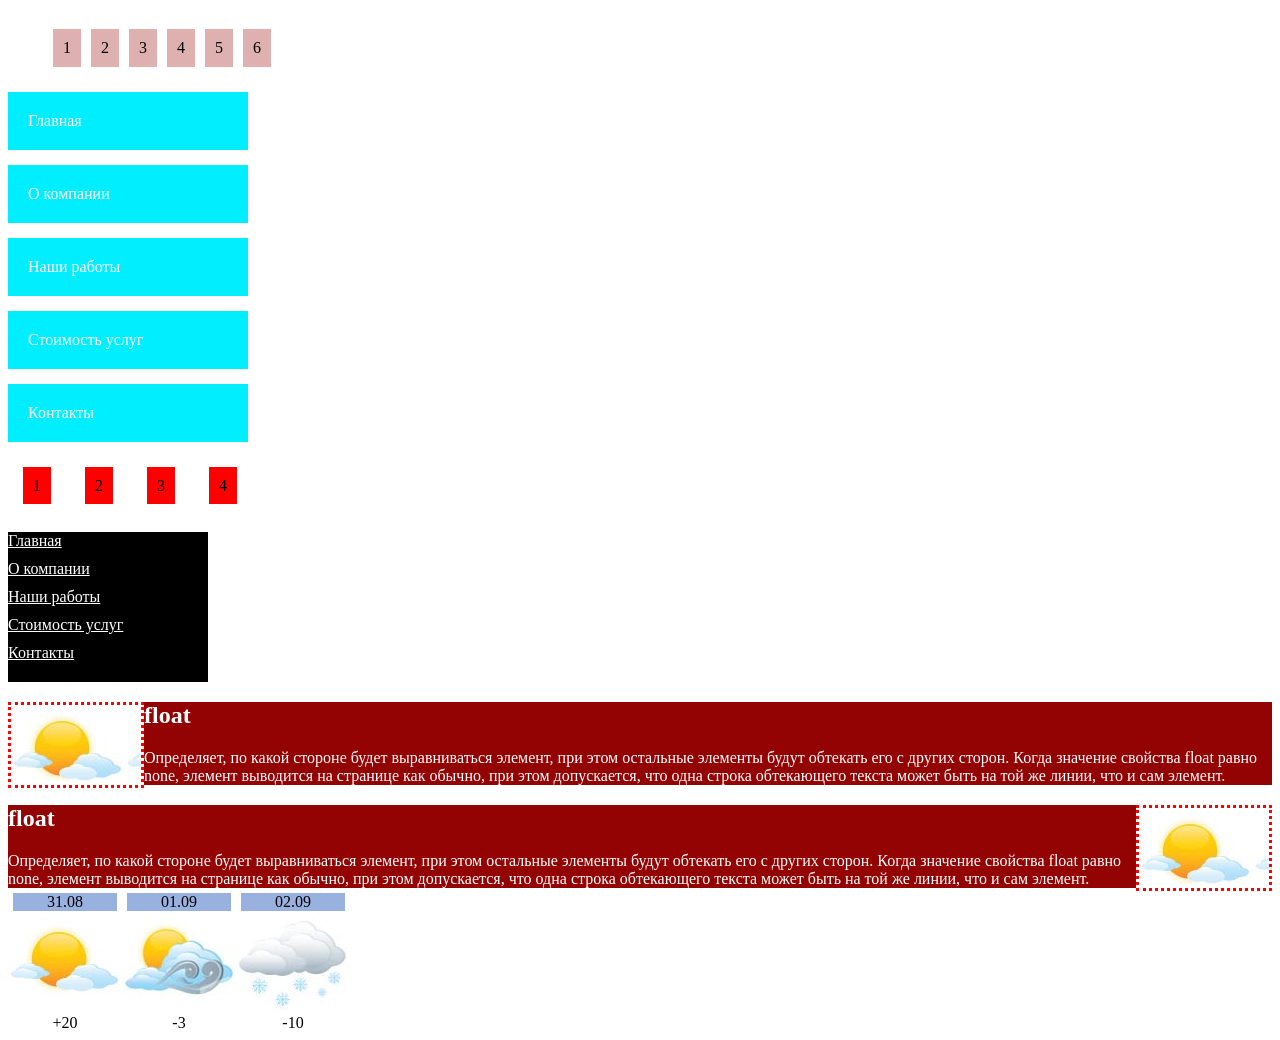
<file: pages/work/pr9/index.html>
<!doctype html>
<html>
	<head>
		<meta charset = "utf-8">
		<title>Практическое занятие 9</title>
		<link rel="stylesheet" href="style/mainstyle.css">
	</head>
	<body>
		<ul class = "line">
			<li>1</li>
			<li>2</li>
			<li>3</li>
			<li>4</li>
			<li>5</li>
			<li>6</li>
		</ul>
		<div class = "links">
			<a href = "#">Главная</a>
			<a href = "#">О компании</a>
			<a href = "#">Наши работы</a>
			<a href = "#">Стоимость услуг</a>
			<a href = "#">Контакты</a>
		</div>
		<div class = "blocks">
			<div>1</div>
			<div>2</div>
			<div>3</div>
			<div>4</div>
			<div class = "non">5</div>
		</div>
		<div class = "links-markers">
			<a href = "#">Главная</a>
			<a href = "#">О компании</a>
			<a href = "#">Наши работы</a>
			<a href = "#">Стоимость услуг</a>
			<a href = "#">Контакты</a>
		</div>
		<div class = "post1">
			<div class = "image"></div>
			<div>
				<h2>float</h2>
			<div>Определяет, по какой стороне будет выравниваться элемент, при этом остальные элементы будут обтекать его с других сторон. Когда значение свойства float равно none, элемент выводится на странице как обычно, при этом допускается, что одна строка обтекающего текста может быть на той же линии, что и сам элемент.</div>
			</div>
			
		</div>
		<div class = "post2">
			<div class = "image"></div>
			<h2>float</h2>
			<div>Определяет, по какой стороне будет выравниваться элемент, при этом остальные элементы будут обтекать его с других сторон. Когда значение свойства float равно none, элемент выводится на странице как обычно, при этом допускается, что одна строка обтекающего текста может быть на той же линии, что и сам элемент.</div>
		</div>
		<div class = "weather">
			<div class = "p1">
				<p>31.08</p>
				<img src="media/weather-sun.jpg">
				<div>+20</div>
			</div>
			<div class = "p2">
				<p>01.09</p>
				<img src="media/weather-blizzard.jpg">
				<div>-3</div>
			</div>
			<div class = "p3">
				<p>02.09</p>
				<img src="media/weather-snow.jpg">
				<div>-10</div>
			</div>
		</div>
	</body>
</html>
</file>
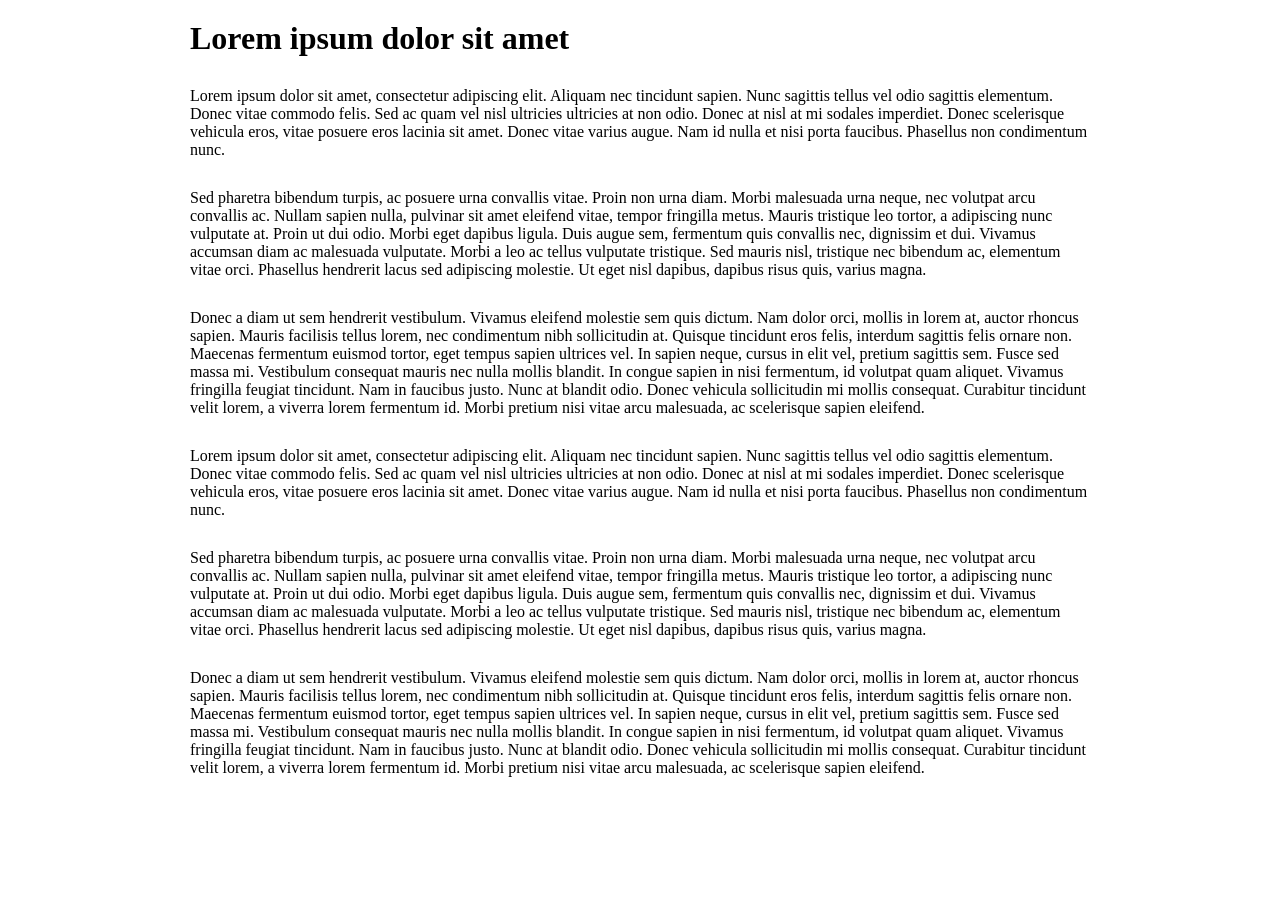
<file: pages/work/pr15/step1/index.html>
<!DOCTYPE html>
<html>
<head>
    <meta charset="utf-8" />
    <link rel="stylesheet" type="text/css" href="style.css" />    
    <title>Untitled Document</title>
</head>

<body>
	<div class="content">
        <h1>Lorem ipsum dolor sit amet</h1>
        <p>Lorem ipsum dolor sit amet, consectetur adipiscing elit. Aliquam nec tincidunt sapien. Nunc sagittis tellus vel odio sagittis elementum. Donec vitae commodo felis. Sed ac quam vel nisl ultricies ultricies at non odio. Donec at nisl at mi sodales imperdiet. Donec scelerisque vehicula eros, vitae posuere eros lacinia sit amet. Donec vitae varius augue. Nam id nulla et nisi porta faucibus. Phasellus non condimentum nunc.</p>
        <p>Sed pharetra bibendum turpis, ac posuere urna convallis vitae. Proin non urna diam. Morbi malesuada urna neque, nec volutpat arcu convallis ac. Nullam sapien nulla, pulvinar sit amet eleifend vitae, tempor fringilla metus. Mauris tristique leo tortor, a adipiscing nunc vulputate at. Proin ut dui odio. Morbi eget dapibus ligula. Duis augue sem, fermentum quis convallis nec, dignissim et dui. Vivamus accumsan diam ac malesuada vulputate. Morbi a leo ac tellus vulputate tristique. Sed mauris nisl, tristique nec bibendum ac, elementum vitae orci. Phasellus hendrerit lacus sed adipiscing molestie. Ut eget nisl dapibus, dapibus risus quis, varius magna.</p>
        <p>Donec a diam ut sem hendrerit vestibulum. Vivamus eleifend molestie sem quis dictum. Nam dolor orci, mollis in lorem at, auctor rhoncus sapien. Mauris facilisis tellus lorem, nec condimentum nibh sollicitudin at. Quisque tincidunt eros felis, interdum sagittis felis ornare non. Maecenas fermentum euismod tortor, eget tempus sapien ultrices vel. In sapien neque, cursus in elit vel, pretium sagittis sem. Fusce sed massa mi. Vestibulum consequat mauris nec nulla mollis blandit. In congue sapien in nisi fermentum, id volutpat quam aliquet. Vivamus fringilla feugiat tincidunt. Nam in faucibus justo. Nunc at blandit odio. Donec vehicula sollicitudin mi mollis consequat. Curabitur tincidunt velit lorem, a viverra lorem fermentum id. Morbi pretium nisi vitae arcu malesuada, ac scelerisque sapien eleifend.</p>     
        <p>Lorem ipsum dolor sit amet, consectetur adipiscing elit. Aliquam nec tincidunt sapien. Nunc sagittis tellus vel odio sagittis elementum. Donec vitae commodo felis. Sed ac quam vel nisl ultricies ultricies at non odio. Donec at nisl at mi sodales imperdiet. Donec scelerisque vehicula eros, vitae posuere eros lacinia sit amet. Donec vitae varius augue. Nam id nulla et nisi porta faucibus. Phasellus non condimentum nunc.</p>
        <p>Sed pharetra bibendum turpis, ac posuere urna convallis vitae. Proin non urna diam. Morbi malesuada urna neque, nec volutpat arcu convallis ac. Nullam sapien nulla, pulvinar sit amet eleifend vitae, tempor fringilla metus. Mauris tristique leo tortor, a adipiscing nunc vulputate at. Proin ut dui odio. Morbi eget dapibus ligula. Duis augue sem, fermentum quis convallis nec, dignissim et dui. Vivamus accumsan diam ac malesuada vulputate. Morbi a leo ac tellus vulputate tristique. Sed mauris nisl, tristique nec bibendum ac, elementum vitae orci. Phasellus hendrerit lacus sed adipiscing molestie. Ut eget nisl dapibus, dapibus risus quis, varius magna.</p>
        <p>Donec a diam ut sem hendrerit vestibulum. Vivamus eleifend molestie sem quis dictum. Nam dolor orci, mollis in lorem at, auctor rhoncus sapien. Mauris facilisis tellus lorem, nec condimentum nibh sollicitudin at. Quisque tincidunt eros felis, interdum sagittis felis ornare non. Maecenas fermentum euismod tortor, eget tempus sapien ultrices vel. In sapien neque, cursus in elit vel, pretium sagittis sem. Fusce sed massa mi. Vestibulum consequat mauris nec nulla mollis blandit. In congue sapien in nisi fermentum, id volutpat quam aliquet. Vivamus fringilla feugiat tincidunt. Nam in faucibus justo. Nunc at blandit odio. Donec vehicula sollicitudin mi mollis consequat. Curabitur tincidunt velit lorem, a viverra lorem fermentum id. Morbi pretium nisi vitae arcu malesuada, ac scelerisque sapien eleifend.</p>    
    </div>
</body>
</html>
</file>
<file: pages/work/pr10/css/css.css>
@font-face{
  font-family:PT-Root-UI_Regular;
  src: url(../font/PT_Root_UI/PT-Root-UI_Regular.ttf)
}
@font-face{
  font-family:PT-Root-UI_VF;
  src: url(../font/PT_Root_UI/PT-Root-UI_VF.ttf)
}
@font-face{
  font-family:PT-Root-UI_Medium;
  src: url(../font/PT_Root_UI/PT-Root-UI_Medium.ttf)
}
@font-face{
  font-family:PT-Root-UI_Light;
  src: url(../font/PT_Root_UI/PT-Root-UI_Light.ttf)
}
@font-face{
  font-family:PT-Root-UI_Bold;
  src: url(../font/PT_Root_UI/PT-Root-UI_Bold.ttf)
}
*{
    font-family:PT-Root-UI_Medium;
    background: #F9F9F9;
}
.h1{
    width: 210px;
    height: 48px;
    font-size: 48px;
    margin-left: 12%;
}
main{
    width: 1392px;
    height: auto;
    margin-left: auto;
    margin-right: auto;
    background: white;
    border-radius: 18px;
}
.HeadBlocks{
    width: 1200px;
    background: white;
    margin-left: 50px;
}
.HeaderH1{
    font-size: 32px;
    font-family:PT-Root-UI_Bold;
    background: white;
    padding-top: 20px;
    margin-left: 50px;
}
.HeaderBlock{
    width:375px;
    height:224px;
    border-radius: 8px;
    display: inline-block;
    background: #F5F5F5;
    margin-right: 16px;
    overflow: hidden;
}
.photo{
    width: 180px;
    height: 224px;
    float: left;
    font-size: 20px;
    border-radius: 8px 0px 0px 8px;
}
.Head1{
    width: 147px;
    height: 90px;
    margin: 16px 20px;
    float:left;
    background: #F5F5F5;
}
.Head2{
    width: 147px;
    height: 108px;
    margin: 16px 20px;
    float:left;
    background: #F5F5F5;
}
.HeaderH2{
    width: 147px;
    height:64px;
    font-size: 20px;
    background: #F5F5F5;
    font-family:PT-Root-UI_Bold;
    background: #F5F5F5;
    display: block;
}
.HeaderTitle1{
    width: 67px;
    height: 18px;
    font-size:15px;
    color: #616161;
    display: block;
    padding-top: 10px;
    background: #F5F5F5;
}
.HeaderTitle2{
    width: 119px;
    height: 36px;
    font-size:15px;
    color: #616161;
    display: block;
    padding-top: 10px;
    background: #F5F5F5;
}
.HeadPhone1{
    width: 142px;
    height: 16px;
    margin-top: 45px;
    margin-left:20px;
    float: left;
    overflow: hidden;
    background: #F5F5F5;
}
.HeadEmail{
    width: 153px;
    height: 18px;
    margin:10px 20px;
    float: left;
    overflow: hidden;
    background: #F5F5F5;
}
.HeadPhone2{
    width: 142px;
    height: 16px;
    margin-top: 25px;
    margin-left:20px;
    float: left;
    overflow: hidden;
}
.icon{
    width: 16px;
    height: 16px;
    padding:2px;
    float:left;
}
.phone{
    width: 122px;
    height: 16px;
    font-size: 12px;
    float: right;
    background: #F5F5F5;
}
.email{
    width: 133px;
    height: 20px;
    font-size: 12px;
    background: #F5F5F5;
}

.BB{
    margin-left: 50px;
    margin-top: 30px;
    width: 1200px;
    background: white;
}
.Block{
    width: 375px;
    height: 301px;
    display: inline-block;
    margin-right: 18px;
}
.bl1{
    width: 180px;
    height: 301px;
    background: #F5F5F5;
    border-radius: 8px;
    margin-right: 15px;
    float: left;
}
.bl2{
    width: 180px;
    height: 301px;
    background: #F5F5F5;
    border-radius: 8px;
    float: left;
}
.BlockImg{
    width: 180px;
    height: 128px;
}
.NameBlocks{
    width: 147px;
    height: 82px;
    margin-left: auto;
    margin-right: auto;
    background: #F5F5F5;
}
.HHblocks1{
    width: 147px;
    height: 61px;
    font-size: 18px;
    background: #F5F5F5;
    font-family:PT-Root-UI_Bold;
}
.HHblocks2{
    width: 68px;
    height: 17px;
    font-size: 18px;
    font-size:14px;
    color: #616161;
    background: #F5F5F5;
}
.NumBlock{
    width: 133px;
    height: 34px;
    font-size: 14px;
    margin-left: 18px;
    margin-top: 30px;
    background: #F5F5F5;
}
.BlockNum{
    width: 133px;
    height: 16px;
    font-size: 14px;
    background: #F5F5F5;
}
.ImgMapp{
    width: 1157px;
    height: 417px;
    margin-left: 50px;
    margin-bottom: 50px;
}
</file>
<file: pages/work/pr11/style.css>
@font-face{
  font-family:PT-Root-UI_Regular;
  src: url(font/PT_Root_UI/PT-Root-UI_Regular.ttf)
}
@font-face{
  font-family:PT-Root-UI_VF;
  src: url(font/PT_Root_UI/PT-Root-UI_VF.ttf)
}
@font-face{
  font-family:PT-Root-UI_Medium;
  src: url(font/PT_Root_UI/PT-Root-UI_Medium.ttf)
}
@font-face{
  font-family:PT-Root-UI_Light;
  src: url(font/PT_Root_UI/PT-Root-UI_Light.ttf)
}
@font-face{
  font-family:PT-Root-UI_Bold;
  src: url(font/PT_Root_UI/PT-Root-UI_Bold.ttf)
}

body{
    font-family:PT-Root-UI_Regular;
}

section{
    margin-top: 80px;
    display: flex;
    flex-wrap: wrap;
}
section article{
    width: 350px;
    height: 550px;
    border: 2px solid rgb(212, 212, 212);
    margin:20px;
}
section article .img1{
    width:350px;
    height: 400px;
    background: url(img/coffe.webp);
    background-size:cover ;
}
section article .img2{
    width:350px;
    height: 400px;
    background: url(img/milo.webp);
    background-position: center;
    background-size:cover ;
}
section article .img3{
    width:350px;
    height: 400px;
    background: url(img/krishka.jpg);
    background-position: center;
    background-size:cover ;
}
section article .img4{
    width:350px;
    height: 400px;
    background: url(img/krush.webp);
    background-position: center;
    background-size:cover;
}
section article .img5{
    width:100%;
    height: 400px;
    background: url(img/shashliki.webp);
    background-position: center;
    background-size:cover ;
}
section article .img6{
    width:350px;
    height: 400px;
    background: url(img/noski.webp);
    background-position: center;
    background-size:cover;
}
section article .novinka{
    font-family:PT-Root-UI_Bold;
    background: rgb(172, 172, 233);
    color: white;
    padding: 20px;
    font-size: 25px;
    position: relative;
    bottom: 400px;
    float: right;
}
section article .name {
    width: 220px;
    font-family: PT-Root-UL_Medium;
    font-size: 20px;
    text-align: center;
    position: relative;
    left: 70px;
    bottom:50px
}
section article .price1{
    background: purple;
    font-size: 20px;
    width:50px;
    padding: 10px;
    border-radius: 50px;
    font-family:PT-Root-UI_Bold;
    color: white;
    text-align: center;
    position: relative;
    bottom: 40px;
    left: 270px;
}
section article .price2{
    background: red;
    font-size: 20px;
    width:50px;
    padding: 10px;
    border-radius: 50px;
    font-family:PT-Root-UI_Bold;
    color: white;
    text-align: center;
    position: relative;
    bottom: 40px;
    left: 270px;
}
section article .price3{
    background: green;
    font-size: 20px;
    width:50px;
    padding: 10px;
    border-radius: 50px;
    font-family:PT-Root-UI_Bold;
    color: white;
    text-align: center;
    position: relative;
    bottom: 40px;
    left: 270px;
}
</file>
<file: pages/work/pr3/styleeee/style.css>
.table1{
    border: 2px solid black;
    width: 800px;
    border-collapse: collapse;
}
.er1{
    border: 2px solid black;
}
.ulp{
    list-style-type: circle;
}
.er2{
    border: 2px solid black;
    text-align: right;
}
.li12{
    width: 150px;
    position: relative;
    left: 100px;
}
.er3{
    border: 2px solid black;
    position: relative;
    bottom: 35px;
}
</file>
<file: pages/work/pr7/stylle/stylle.css>
body{
    width:100%;
    height: 140vh;
    background: rgb(40, 102, 143);
}
header{
    color: white;
}
a{
    color: white;
    text-decoration: none;
}
.block{
    width:95%;
    background-color: rgb(245, 233, 220);
    border-radius: 10px;
    padding: 10px 20px;
    margin-left: auto;margin-right: auto;
    margin-bottom: 30px;
}
.property-title {
    color: #81587e;
    margin: 20px 0 10px 0;
    font-size: 1.2rem;
    font-weight: 600;
}
p {
    margin-bottom: 20px;
    padding: 15px;
    border-left: 4px solid #eee;
    background-color: white;
    border-radius: 4px;
    transition: all 0.3s ease;
}
/* Блок 1: CSS-текст */
.text-align-left {
    text-align: left;
}

.text-align-right {
    text-align: right;
}

.text-align-center {
    text-align: center;
}

.text-align-justify {
    text-align: justify;
}

.text-indent-positive {
    text-indent: 40px;
}

.text-indent-negative {
    text-indent: -20px;
    background-color: #fff5f5;
}

.line-height-small {
    line-height: 1.2;
}

.line-height-large {
    line-height: 2.0;
    background-color: #f0f8ff;
}
.vertical-align-sub{
    vertical-align: sub;
}
.vertical-align-top{
    vertical-align:top
}
.vertical-align-middle{
    vertical-align:middle
}
.vertical-align-text-bottom{
    vertical-align:text-bottom
}

/* Блок 2: CSS-текст (часть 2) */
.word-spacing-positive {
    word-spacing: 10px;
}

.word-spacing-negative {
    word-spacing: -2px;
    background-color: #fff5f5;
}

.letter-spacing-positive {
    letter-spacing: 3px;
}

.letter-spacing-negative {
    letter-spacing: -1px;
    background-color: #fff5f5;
}

.white-space-nowrap {
    white-space: nowrap;
    overflow-x: auto;
    background-color: #f0f8ff;
}

.white-space-pre {
    white-space: pre;
    background-color: #f0f8ff;
    font-family: monospace;
}

#tab-size-example {
    tab-size: 8;
    background-color: #f0f8ff;
    padding: 15px;
    border-radius: 4px;
    font-family: monospace;
    white-space: pre;
}

/* Блок 3: CSS-текст (часть 3) */
.text-transform-uppercase {
    text-transform: uppercase;
}

.text-transform-capitalize {
    text-transform: capitalize;
}

.text-transform-lowercase {
    text-transform: lowercase;
    background-color: #f0f8ff;
}

.direction-rtl {
    direction: rtl;
    text-align: right;
    background-color: #f0f8ff;
}

.text-decoration-underline {
    text-decoration: underline;
}

.text-decoration-line-through {
    text-decoration: line-through;
    background-color: #fff5f5;
}

.text-decoration-overline {
    text-decoration: overline;
}

#first-letter-example {
    text-indent: 0;
    padding: 20px;
    background-color: #f8f9fa;
    border-left: 4px solid #e74c3c;
}

#first-letter-example:first-letter {
    font-size: 3em;
    font-weight: bold;
    color: #e74c3c;
    float: left;
    margin-right: 10px;
    margin-top: 5px;
    line-height: 1;
}

#first-letter-example:first-line {
    font-weight: bold;
    color: #2c3e50;
}

#quotes-example {
    font-size: 1.2em;
    background-color: #f8f9fa;
    quotes: "«" "»" "‹" "›";
}

#quotes-example q {
    quotes: inherit;
}

/* Блок 4: CSS-шрифты */
.font-family-serif {
    font-family: Georgia, 'Times New Roman', serif;
}

.font-family-sans {
    font-family: Arial, Helvetica, sans-serif;
}

.font-family-mono {
    font-family: 'Courier New', Courier, monospace;
    background-color: #f0f8ff;
}

.font-style-italic {
    font-style: italic;
}

.font-variant-smallcaps {
    font-variant: small-caps;
}

.font-weight-bold {
    font-weight: bold;
}

.font-weight-lighter {
    font-weight: lighter;
    background-color: #fff5f5;
}

.font-size-large {
    font-size: 20px;
    line-height: 1.4;
}

.font-size-small {
    font-size: 12px;
    line-height: 1.6;
    background-color: #f0f8ff;
}

.color-hex {
    color: #FF5733;
    font-weight: bold;
}

.color-rgb {
    color: rgb(0, 150, 255);
    font-weight: bold;
}

.color-rgba {
    color: rgba(100, 200, 100, 0.7);
    background-color: #f0f8ff;
    font-weight: bold;
}

.color-hsl {
    color: rgb(280, 100, 50);
    font-weight: bold;
}

#font-short {
    font: italic small-caps bold 18px/1.5 Georgia, serif;
    background-color: #f8f9fa;
    padding: 20px;
    border-left: 4px solid #2ecc71;
}
</file>
<file: pages/work/pr9/style/mainstyle.css>
.line{
    list-style: none;
    display: inline-block;
}
.line li{
    background: rgb(223, 176, 176);
    padding: 10px;
    margin: 5px;
    float: left;
}
.links a{
    display: block;
    background-color: rgb(0, 238, 255);
    padding: 20px;
    margin-bottom: 15px;
    width: 200px;
    color: white;
    text-decoration: none;
    height: auto;
}

.blocks div{
    display: inline;
    background-color: red;
    padding: 10px;
    margin: 15px;
    position: relative;
    top: 20px;
    text-align: center;
}
.blocks{
    height: 75px;
}
div .non{
    display: none;
}
.links-markers a{
display: list-item;
color: white;
margin-bottom: 10px;
}
.links-markers{
    width: 200px;
    height: 150px;
    background-color: black;
}
.image{
    width: 100px;
    height: 80px;
    padding-right: 30px;
    background-image: url(../media/weather-sun.jpg);
    border: 3px dotted red
    
}
.post1{
 background-color: #930303;
 margin-top: 10px;
 color: white;
}
.post1 .image{
    float: left;
}
.post2{
    background-color: #930303;
 margin-top: 10px;
 color: white; 
}
.post2 .image{
    float: right;
}
.weather{
    display: flex;
    text-align: center;
}
p{
    background-color: rgb(153, 177, 223);
    margin: 5px;
}
</file>
<file: pages/work/pr15/step1/style.css>
*{
	padding:0; margin:0;
}
p, h1{
	margin:0 0 30px 0;
}
.content{
	max-width:900px; margin:20px auto; padding:0 30px;
}
@media screen and (max-width:800px){
	.content{
		background: #0cf;
	}
}
</file>
